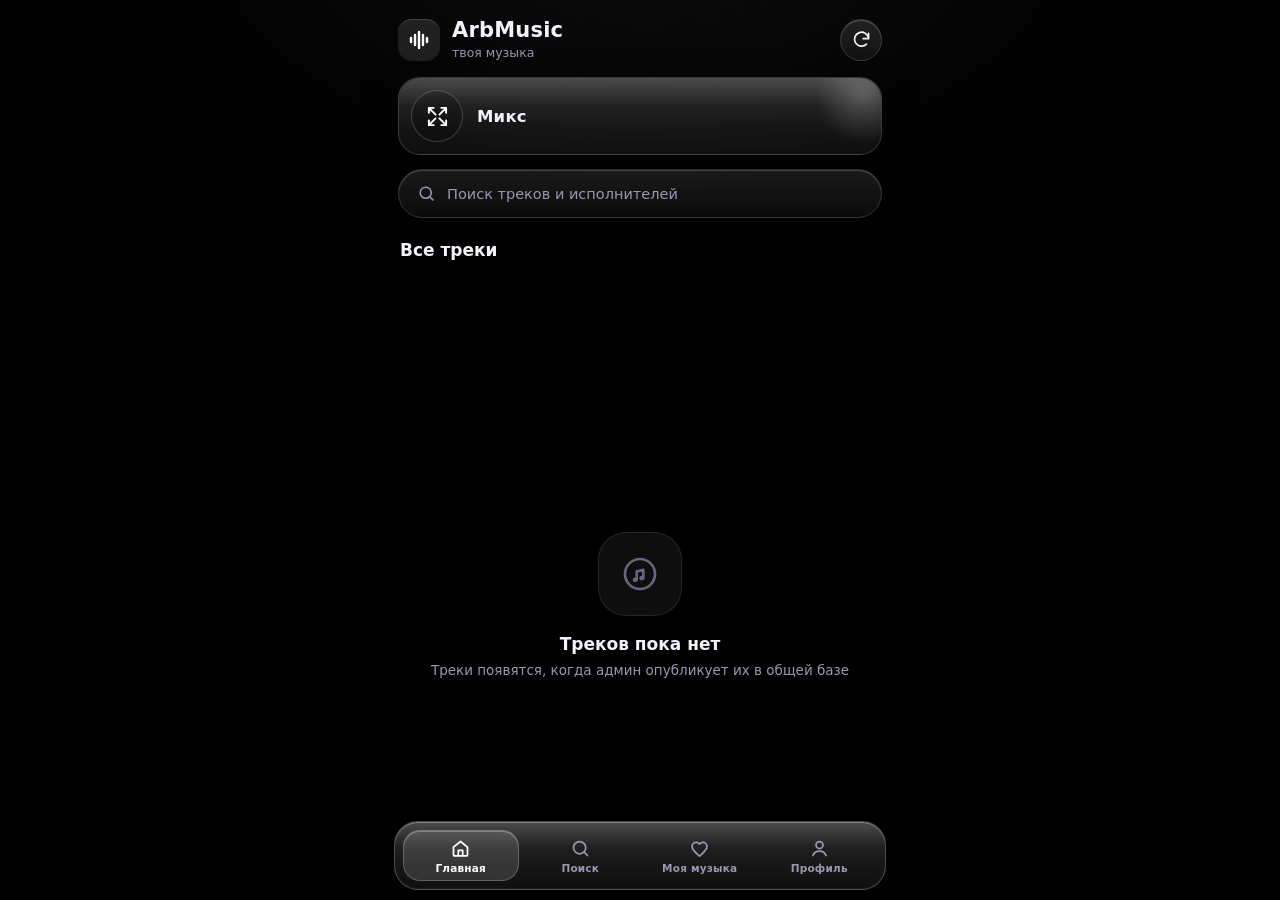
<file: index.html>
<!DOCTYPE html>
<html lang="ru">
<head>
  <meta charset="UTF-8">
  <meta name="viewport" content="width=device-width, initial-scale=1.0, maximum-scale=1.0, user-scalable=no, viewport-fit=cover">
  <meta name="theme-color" content="#07070c">
  <meta name="apple-mobile-web-app-capable" content="yes">
  <meta name="mobile-web-app-capable" content="yes">
  <meta name="apple-mobile-web-app-status-bar-style" content="black-translucent">
  <meta name="apple-mobile-web-app-title" content="ArbMusic">
  <meta name="lava-verify" content="9a1186eb2d054c0d" />
  <title>ArbMusic</title>
  <link rel="manifest" href="manifest.webmanifest">
  <link rel="icon" type="image/png" href="icon-192.png">
  <link rel="apple-touch-icon" href="icon-192.png">
  <link rel="stylesheet" href="css/style.css?v=19">
</head>
<body>
  <div class="bgfx"></div>
  <div class="noise"></div>

  <!-- ============ HOME ============ -->
  <section class="view active" id="view-home">
    <header class="topbar">
      <div class="brand">
        <div class="logo">
          <svg viewBox="0 0 24 24" fill="none"><path d="M4 14v-4M8 17V7M12 20V4M16 17V7M20 14v-4" stroke="#fff" stroke-width="2.4" stroke-linecap="round"/></svg>
        </div>
        <div class="brand-txt">
          <h1>ArbMusic</h1>
          <span id="home-sub">твоя музыка</span>
        </div>
      </div>
      <button class="iconbtn" id="btn-rescan" aria-label="Обновить">
        <svg viewBox="0 0 24 24" fill="none"><path d="M20 11a8 8 0 1 0-2.3 6.3M20 5v6h-6" stroke="currentColor" stroke-width="2" stroke-linecap="round" stroke-linejoin="round"/></svg>
      </button>
    </header>

    <button class="card card-mix" id="card-mix">
      <div class="card-ico">
        <svg viewBox="0 0 24 24" fill="none"><path d="M16 3h5v5M21 3l-7 7M8 21H3v-5M3 21l7-7M16 21h5v-5M21 21l-7-7M8 3H3v5M3 3l7 7" stroke="#fff" stroke-width="2" stroke-linecap="round" stroke-linejoin="round"/></svg>
      </div>
      <div class="card-txt">
        <span class="card-title">Микс</span>
      </div>
      <span class="card-glow"></span>
    </button>

    <button class="search-pill" id="btn-search">
      <svg viewBox="0 0 24 24" fill="none"><circle cx="11" cy="11" r="7" stroke="currentColor" stroke-width="2"/><path d="M20 20l-3.5-3.5" stroke="currentColor" stroke-width="2" stroke-linecap="round"/></svg>
      <span>Поиск треков и исполнителей</span>
    </button>

    <div class="section-head">
      <h2>Все треки</h2>
      <span class="count" id="all-count"></span>
    </div>
    <div class="tracks" id="tracklist"></div>

    <div class="empty" id="empty-home">
      <div class="empty-art">
        <svg viewBox="0 0 24 24" fill="none"><circle cx="12" cy="12" r="9" stroke="currentColor" stroke-width="1.6"/><path d="M10 15.5v-5l4-1v5" stroke="currentColor" stroke-width="1.6" stroke-linecap="round" stroke-linejoin="round"/><circle cx="9" cy="15.5" r="1.4" fill="currentColor"/><circle cx="13" cy="14.5" r="1.4" fill="currentColor"/></svg>
      </div>
      <h3>Треков пока нет</h3>
      <p id="empty-home-text">Треки появятся, когда админ опубликует их в общей базе</p>
    </div>
  </section>

  <!-- ============ LIST (микс / моя музыка) ============ -->
  <section class="view" id="view-list">
    <header class="topbar">
      <button class="iconbtn back" data-back aria-label="Назад">
        <svg viewBox="0 0 24 24" fill="none"><path d="M15 5l-7 7 7 7" stroke="currentColor" stroke-width="2.2" stroke-linecap="round" stroke-linejoin="round"/></svg>
      </button>
      <h2 id="list-title">Список</h2>
      <button class="iconbtn" id="btn-list-shuffle" aria-label="Перемешать">
        <svg viewBox="0 0 24 24" fill="none"><path d="M16 3h5v5M21 3l-7 7M8 21H3v-5M3 21l7-7M16 21h5v-5M21 21l-7-7M8 3H3v5M3 3l7 7" stroke="currentColor" stroke-width="2" stroke-linecap="round" stroke-linejoin="round"/></svg>
      </button>
    </header>
    <div class="tracks" id="list-tracks"></div>
    <div class="empty" id="empty-list">
      <div class="empty-art">
        <svg viewBox="0 0 24 24" fill="none"><path d="M12 20.7C7 16.5 3.5 13.3 3.5 9.7 3.5 7 5.6 5 8.2 5c1.5 0 3 .7 3.8 2 .8-1.3 2.3-2 3.8-2 2.6 0 4.7 2 4.7 4.7 0 3.6-3.5 6.8-8.5 11z" stroke="currentColor" stroke-width="1.6" stroke-linejoin="round"/></svg>
      </div>
      <h3>Здесь пока пусто</h3>
      <p>Сохрани треки — жми сердечко у трека или в плеере</p>
    </div>
  </section>

  <!-- ============ SEARCH ============ -->
  <section class="view" id="view-search">
    <header class="topbar">
      <button class="iconbtn back" data-back aria-label="Назад">
        <svg viewBox="0 0 24 24" fill="none"><path d="M15 5l-7 7 7 7" stroke="currentColor" stroke-width="2.2" stroke-linecap="round" stroke-linejoin="round"/></svg>
      </button>
      <div class="search-box">
        <svg viewBox="0 0 24 24" fill="none"><circle cx="11" cy="11" r="7" stroke="currentColor" stroke-width="2"/><path d="M20 20l-3.5-3.5" stroke="currentColor" stroke-width="2" stroke-linecap="round"/></svg>
        <input id="search-input" type="search" placeholder="Название или исполнитель…" autocomplete="off">
      </div>
    </header>
    <div class="tracks" id="search-results"></div>
    <div class="empty" id="empty-search">
      <div class="empty-art">
        <svg viewBox="0 0 24 24" fill="none"><circle cx="11" cy="11" r="7" stroke="currentColor" stroke-width="1.6"/><path d="M20 20l-3.5-3.5" stroke="currentColor" stroke-width="1.6" stroke-linecap="round"/><path d="M8.5 11h5M8.5 8.5h5" stroke="currentColor" stroke-width="1.6" stroke-linecap="round" opacity=".5"/></svg>
      </div>
      <h3>Ничего не найдено</h3>
      <p>Попробуй другое название или исполнителя</p>
    </div>
  </section>

  <!-- ============ PROFILE ============ -->
  <section class="view" id="view-profile">
    <header class="topbar">
      <h2>Профиль</h2>
    </header>

    <div id="profile-out" class="profile-box glass">
      <div class="profile-avatar big">?</div>
      <h3>Войди в аккаунт</h3>
      <p>Загружай свои треки в общую базу и сохраняй избранное</p>
      <button class="btn-grad" id="btn-open-auth">Войти или создать аккаунт</button>
    </div>

    <div id="profile-in" class="hidden">
      <div class="profile-card glass">
        <div class="profile-avatar" id="profile-avatar">A</div>
        <div class="profile-meta">
          <h3 id="profile-name">—</h3>
          <span class="badge admin hidden" id="profile-admin-badge">Админ</span>
          <span class="badge premium hidden" id="profile-premium-badge">Премиум</span>
        </div>
      </div>

      <button class="profile-action premium" id="btn-buy-premium">
        <svg viewBox="0 0 24 24" fill="none"><path d="M3 9h18M3 9l2.4-4.2A1.5 1.5 0 0 1 6.7 4h10.6a1.5 1.5 0 0 1 1.3.8L21 9M3 9v9a2 2 0 0 0 2 2h14a2 2 0 0 0 2-2V9M9 14a3 3 0 0 0 6 0" stroke="currentColor" stroke-width="2" stroke-linecap="round" stroke-linejoin="round"/></svg>
        Премиум — 80 ₽/мес
      </button>
      <button class="profile-action studio" id="btn-studio">
        <svg viewBox="0 0 24 24" fill="none"><path d="M12 3l9 5-9 5-9-5 9-5z" stroke="currentColor" stroke-width="2" stroke-linejoin="round"/><path d="M5 10.5v5.5c0 1.5 3 3 7 3s7-1.5 7-3v-5.5" stroke="currentColor" stroke-width="2" stroke-linecap="round"/></svg>
        ArbStudio
      </button>
      <button class="profile-action admin hidden" id="btn-admin">
        <svg viewBox="0 0 24 24" fill="none"><path d="M12 3l8 4v5c0 5-3.4 8-8 9-4.6-1-8-4-8-9V7l8-4z" stroke="currentColor" stroke-width="2" stroke-linejoin="round"/><path d="M9 12l2 2 4-4" stroke="currentColor" stroke-width="2" stroke-linecap="round" stroke-linejoin="round"/></svg>
        Админ-панель
      </button>
      <div class="profile-action ver-static hidden" id="ver-static">Версия: <b id="ver-num">—</b></div>
      <button class="profile-action" id="btn-version">
        <svg viewBox="0 0 24 24" fill="none"><path d="M12 8v4l3 3" stroke="currentColor" stroke-width="2" stroke-linecap="round"/><circle cx="12" cy="12" r="9" stroke="currentColor" stroke-width="2"/></svg>
        Версия и обновления
      </button>
      <button class="profile-action danger" id="btn-logout">
        <svg viewBox="0 0 24 24" fill="none"><path d="M15 4h3a2 2 0 0 1 2 2v12a2 2 0 0 1-2 2h-3M10 17l-5-5 5-5M5 12h11" stroke="currentColor" stroke-width="2" stroke-linecap="round" stroke-linejoin="round"/></svg>
        Выйти
      </button>
    </div>
  </section>

  <!-- ============ ARBSTUDIO ============ -->
  <section class="view" id="view-studio">
    <header class="topbar">
      <h2>ArbStudio</h2>
      <button class="iconbtn" id="studio-refresh" aria-label="Обновить">
        <svg viewBox="0 0 24 24" fill="none"><path d="M20 11a8 8 0 1 0-2.3 6.3M20 5v6h-6" stroke="currentColor" stroke-width="2" stroke-linecap="round" stroke-linejoin="round"/></svg>
      </button>
    </header>

    <div class="studio-stats">
      <div class="stat-card plays"><b id="st-plays">0</b><span>прослушиваний</span></div>
      <div class="stat-card"><b id="st-pub">0</b><span>опубликовано</span></div>
      <div class="stat-card"><b id="st-pend">0</b><span>на модерации</span></div>
    </div>

    <button class="profile-action premium" id="btn-studio-upload">
      <svg viewBox="0 0 24 24" fill="none"><path d="M12 16V4m0 0l-4 4m4-4l4 4" stroke="currentColor" stroke-width="2" stroke-linecap="round" stroke-linejoin="round"/><path d="M4 16v2a2 2 0 0 0 2 2h12a2 2 0 0 0 2-2v-2" stroke="currentColor" stroke-width="2" stroke-linecap="round"/></svg>
      Загрузить новый трек
    </button>

    <div class="section-head"><h2>Мои треки</h2></div>
    <div id="studio-tracks" class="tracks"></div>
    <div class="empty hidden" id="empty-studio">
      <div class="empty-art">
        <svg viewBox="0 0 24 24" fill="none"><path d="M12 3l9 5-9 5-9-5 9-5z" stroke="currentColor" stroke-width="1.6" stroke-linejoin="round"/></svg>
      </div>
      <h3>Пока пусто</h3>
      <p>Загрузи свой первый трек — после модерации он появится в общей базе</p>
      <button class="btn-grad" id="btn-studio-upload2">Загрузить трек</button>
    </div>
  </section>


  <!-- ============ HOTBAR ============ -->
  <nav id="hotbar">
    <span id="hb-pill"></span>
    <button class="hb-btn active" data-nav="home">
      <svg viewBox="0 0 24 24" fill="none"><path d="M4 10.5L12 4l8 6.5V19a1.5 1.5 0 0 1-1.5 1.5h-13A1.5 1.5 0 0 1 4 19v-8.5z" stroke="currentColor" stroke-width="2" stroke-linejoin="round"/><path d="M9.5 20v-6h5v6" stroke="currentColor" stroke-width="2" stroke-linejoin="round"/></svg>
      <span>Главная</span>
    </button>
    <button class="hb-btn" data-nav="search">
      <svg viewBox="0 0 24 24" fill="none"><circle cx="11" cy="11" r="7" stroke="currentColor" stroke-width="2"/><path d="M20 20l-3.5-3.5" stroke="currentColor" stroke-width="2" stroke-linecap="round"/></svg>
      <span>Поиск</span>
    </button>
    <button class="hb-btn" data-nav="favs">
      <svg viewBox="0 0 24 24" fill="none"><path d="M12 20.7C7 16.5 3.5 13.3 3.5 9.7 3.5 7 5.6 5 8.2 5c1.5 0 3 .7 3.8 2 .8-1.3 2.3-2 3.8-2 2.6 0 4.7 2 4.7 4.7 0 3.6-3.5 6.8-8.5 11z" stroke="currentColor" stroke-width="2" stroke-linejoin="round"/></svg>
      <span>Моя музыка</span>
    </button>
    <button class="hb-btn" data-nav="profile">
      <svg viewBox="0 0 24 24" fill="none"><circle cx="12" cy="8" r="4" stroke="currentColor" stroke-width="2"/><path d="M4.5 20c1.2-3.2 4-5 7.5-5s6.3 1.8 7.5 5" stroke="currentColor" stroke-width="2" stroke-linecap="round"/></svg>
      <span>Профиль</span>
    </button>
  </nav>

  <!-- ============ MINI PLAYER ============ -->
  <div id="mini" class="hidden">
    <div class="mini-prog"><i id="mini-fill"></i></div>
    <div class="thumb mini-art" id="mini-art"></div>
    <div class="mini-meta">
      <div class="mini-title" id="mini-title">—</div>
      <div class="mini-artist" id="mini-artist"></div>
    </div>
    <button class="rdel" id="mini-del" hidden aria-label="Удалить из базы">
      <svg viewBox="0 0 24 24" fill="none"><path d="M4 7h16M9 7V5a1.5 1.5 0 0 1 1.5-1.5h3A1.5 1.5 0 0 1 15 5v2M6.5 7l1 12.2A1.5 1.5 0 0 0 9 20.6h6a1.5 1.5 0 0 0 1.5-1.4l1-12.2" stroke="currentColor" stroke-width="1.9" stroke-linecap="round" stroke-linejoin="round"/></svg>
    </button>
    <button class="mini-x" id="mini-close" title="Скрыть панель" aria-label="Скрыть панель">
      <svg viewBox="0 0 24 24" fill="none"><path d="M6 6l12 12M18 6L6 18" stroke="currentColor" stroke-width="2" stroke-linecap="round"/></svg>
    </button>
    <button class="iconbtn" id="mini-play" aria-label="Play"></button>
    <button class="iconbtn" id="mini-next" aria-label="Next">
      <svg viewBox="0 0 24 24" fill="currentColor"><path d="M6 5.5v13c0 .8.9 1.3 1.6.9l9-6.1a1 1 0 0 0 0-1.7l-9-6A1 1 0 0 0 6 5.5z"/><rect x="17" y="5" width="2.4" height="14" rx="1.2"/></svg>
    </button>
  </div>

  <!-- ============ FULL PLAYER ============ -->
  <div id="player" class="sheet">
    <div class="player-inner">
      <header class="p-top">
        <button class="iconbtn" id="btn-collapse" aria-label="Свернуть">
          <svg viewBox="0 0 24 24" fill="none"><path d="M6 9l6 6 6-6" stroke="currentColor" stroke-width="2.2" stroke-linecap="round" stroke-linejoin="round"/></svg>
        </button>
        <span class="p-label">Сейчас играет</span>
        <span class="p-spacer"></span>
      </header>

      <div class="p-stage">
        <div class="p-art-wrap" id="p-art-wrap">
          <div class="p-art-glow" id="p-art-glow"></div>
          <div class="thumb p-art" id="p-art"></div>
        </div>
        <div class="p-lyrics hidden" id="p-lyrics">
          <div class="lyrics-scroll" id="lyrics-scroll"></div>
        </div>
      </div>

      <div class="p-meta">
        <div class="p-meta-txt">
          <h2 id="p-title">—</h2>
          <h3 id="p-artist"></h3>
        </div>
        <button class="rdel" id="p-del" hidden aria-label="Удалить из базы">
          <svg viewBox="0 0 24 24" fill="none"><path d="M4 7h16M9 7V5a1.5 1.5 0 0 1 1.5-1.5h3A1.5 1.5 0 0 1 15 5v2M6.5 7l1 12.2A1.5 1.5 0 0 0 9 20.6h6a1.5 1.5 0 0 0 1.5-1.4l1-12.2" stroke="currentColor" stroke-width="1.9" stroke-linecap="round" stroke-linejoin="round"/></svg>
        </button>
        <button class="iconbtn" id="btn-fav" aria-label="В избранное">
          <svg viewBox="0 0 24 24" fill="none"><path d="M12 20.7C7 16.5 3.5 13.3 3.5 9.7 3.5 7 5.6 5 8.2 5c1.5 0 3 .7 3.8 2 .8-1.3 2.3-2 3.8-2 2.6 0 4.7 2 4.7 4.7 0 3.6-3.5 6.8-8.5 11z" stroke="currentColor" stroke-width="2" stroke-linejoin="round"/></svg>
        </button>
      </div>

      <div class="p-seek">
        <div class="seekbar" id="seekbar">
          <div class="seek-track"><i class="seek-fill" id="seek-fill"></i></div>
          <div class="seek-thumb" id="seek-thumb"></div>
        </div>
        <div class="p-times"><span id="t-cur">0:00</span><span id="t-dur">0:00</span></div>
      </div>

      <div class="p-controls">
        <button class="iconbtn ghost" id="btn-shuffle" aria-label="Перемешать">
          <svg viewBox="0 0 24 24" fill="none"><path d="M16 3h5v5M21 3l-7 7M8 21H3v-5M3 21l7-7M16 21h5v-5M21 21l-7-7M8 3H3v5M3 3l7 7" stroke="currentColor" stroke-width="2" stroke-linecap="round" stroke-linejoin="round"/></svg>
        </button>
        <button class="iconbtn big" id="btn-prev" aria-label="Назад">
          <svg viewBox="0 0 24 24" fill="currentColor"><path d="M18 5.5v13c0 .8-.9 1.3-1.6.9l-9-6.1a1 1 0 0 1 0-1.7l9-6A1 1 0 0 1 18 5.5z"/><rect x="4.6" y="5" width="2.4" height="14" rx="1.2"/></svg>
        </button>
        <button class="play-btn" id="btn-play" aria-label="Play"></button>
        <button class="iconbtn big" id="btn-next" aria-label="Вперёд">
          <svg viewBox="0 0 24 24" fill="currentColor"><path d="M6 5.5v13c0 .8.9 1.3 1.6.9l9-6.1a1 1 0 0 0 0-1.7l-9-6A1 1 0 0 0 6 5.5z"/><rect x="17" y="5" width="2.4" height="14" rx="1.2"/></svg>
        </button>
        <button class="iconbtn ghost" id="btn-repeat" aria-label="Повтор">
          <svg viewBox="0 0 24 24" fill="none"><path d="M17 2l4 4-4 4" stroke="currentColor" stroke-width="2" stroke-linecap="round" stroke-linejoin="round"/><path d="M3 11v-1a4 4 0 0 1 4-4h14" stroke="currentColor" stroke-width="2" stroke-linecap="round"/><path d="M7 22l-4-4 4-4" stroke="currentColor" stroke-width="2" stroke-linecap="round" stroke-linejoin="round"/><path d="M21 13v1a4 4 0 0 1-4 4H3" stroke="currentColor" stroke-width="2" stroke-linecap="round"/></svg>
          <b class="rep-one hidden">1</b>
        </button>
      </div>

      <div class="p-extra">
        <button class="chipbtn" id="btn-eq">
          <svg viewBox="0 0 24 24" fill="none"><path d="M6 4v16M12 4v16M18 4v16" stroke="currentColor" stroke-width="2" stroke-linecap="round"/><circle cx="6" cy="9" r="2.4" fill="#07070c" stroke="none"/><circle cx="12" cy="15" r="2.4" fill="#07070c" stroke="none"/><circle cx="18" cy="8" r="2.4" fill="#07070c" stroke="none"/></svg>
          Эквалайзер
        </button>
        <button class="chipbtn active" id="btn-lyrics">
          <svg viewBox="0 0 24 24" fill="none"><path d="M4 6h16M4 10h16M4 14h10" stroke="currentColor" stroke-width="2" stroke-linecap="round"/><path d="M4 18h6" stroke="currentColor" stroke-width="2" stroke-linecap="round" opacity=".5"/></svg>
          Текст песни
        </button>
      </div>
    </div>
  </div>

  <div id="toast" class="toast hidden"></div>

  <!-- ============ AUTH MODAL ============ -->
  <div id="modal-auth" class="modal">
    <div class="modal-card">
      <button class="modal-x" data-close="modal-auth" aria-label="Закрыть">
        <svg viewBox="0 0 24 24" fill="none"><path d="M6 6l12 12M18 6L6 18" stroke="currentColor" stroke-width="2" stroke-linecap="round"/></svg>
      </button>
      <div class="tabs">
        <button class="tab active" data-tab="login">Вход</button>
        <button class="tab" data-tab="reg">Регистрация</button>
      </div>
      <input id="auth-name" class="field" placeholder="Имя пользователя" maxlength="20" autocomplete="username">
      <input id="auth-pass" class="field" type="password" placeholder="Пароль" autocomplete="current-password">
      <div class="form-err hidden" id="auth-err"></div>
      <button class="btn-grad wide" id="auth-submit">Войти</button>
    </div>
  </div>

  <!-- ============ UPLOAD MODAL ============ -->
  <div id="modal-upload" class="modal">
    <div class="modal-card">
      <button class="modal-x" data-close="modal-upload" aria-label="Закрыть">
        <svg viewBox="0 0 24 24" fill="none"><path d="M6 6l12 12M18 6L6 18" stroke="currentColor" stroke-width="2" stroke-linecap="round"/></svg>
      </button>
      <h3>Загрузка трека</h3>
      <p class="modal-sub">Трек появится в общей базе после проверки админом</p>
      <button class="file-pick" id="upload-audio-btn">
        <svg viewBox="0 0 24 24" fill="none"><path d="M9 18.5V6.8l9-2.3v11" stroke="currentColor" stroke-width="1.7" stroke-linecap="round" stroke-linejoin="round"/><circle cx="6.6" cy="18.5" r="2.4" fill="currentColor"/><circle cx="15.6" cy="15.5" r="2.4" fill="currentColor"/></svg>
        <span id="upload-audio-name">Выбрать аудиофайл</span>
      </button>
      <button class="file-pick" id="upload-lrc-btn">
        <svg viewBox="0 0 24 24" fill="none"><path d="M4 6h16M4 10h16M4 14h10" stroke="currentColor" stroke-width="2" stroke-linecap="round"/></svg>
        <span id="upload-lrc-name">Текст песни .lrc (необязательно)</span>
      </button>
      <button class="file-pick" id="upload-cover-btn">
        <span class="cover-preview" id="upload-cover-preview">
          <svg viewBox="0 0 24 24" fill="none"><rect x="3.5" y="3.5" width="17" height="17" rx="4" stroke="currentColor" stroke-width="1.7"/><circle cx="9" cy="9" r="1.6" fill="currentColor"/><path d="M4.5 17l4.5-4.5 3 3 3.5-3.5 4 4" stroke="currentColor" stroke-width="1.7" stroke-linecap="round" stroke-linejoin="round"/></svg>
        </span>
        <span id="upload-cover-name">Обложка трека (необязательно)</span>
      </button>
      <input id="upload-title" class="field" placeholder="Название трека" maxlength="60">
      <input id="upload-artist" class="field" placeholder="Исполнитель" maxlength="40">
      <div class="form-err hidden" id="upload-err"></div>
      <button class="btn-grad wide" id="upload-submit">Отправить на модерацию</button>
      <input type="file" id="upload-audio" accept=".mp3,.m4a,.aac,.wav,.flac,.ogg,.opus,.wma,audio/*" hidden>
      <input type="file" id="upload-lrc" accept=".lrc,.txt" hidden>
      <input type="file" id="upload-cover" accept=".jpg,.jpeg,.png,.webp,image/*" hidden>
    </div>
  </div>

  <!-- ============ ADMIN MODAL ============ -->
  <div id="modal-admin" class="modal">
    <div class="modal-card wide-modal">
      <button class="modal-x" data-close="modal-admin" aria-label="Закрыть">
        <svg viewBox="0 0 24 24" fill="none"><path d="M6 6l12 12M18 6L6 18" stroke="currentColor" stroke-width="2" stroke-linecap="round"/></svg>
      </button>
      <h3>Админ-панель</h3>

      <div id="admin-panel-box">
        <div class="admin-head">
          <span>Очередь модерации</span>
          <button class="iconbtn small" id="admin-refresh" aria-label="Обновить">
            <svg viewBox="0 0 24 24" fill="none"><path d="M20 11a8 8 0 1 0-2.3 6.3M20 5v6h-6" stroke="currentColor" stroke-width="2" stroke-linecap="round" stroke-linejoin="round"/></svg>
          </button>
        </div>
        <div id="admin-queue" class="admin-queue"></div>
        <div class="admin-empty hidden" id="admin-empty">Очередь пуста — все треки обработаны 👌</div>

        <div class="admin-head" style="margin-top: 20px;"><span>Пользователи · Премиум 80 ₽/мес</span></div>
        <div id="admin-users" class="admin-queue"></div>
      </div>

      <!-- премиум-таб для будущих расширений -->
    </div>
  </div>

  <!-- ============ PREMIUM MODAL ============ -->
  <div id="modal-premium" class="modal">
    <div class="modal-card">
      <button class="modal-x" data-close="modal-premium" aria-label="Закрыть">
        <svg viewBox="0 0 24 24" fill="none"><path d="M6 6l12 12M18 6L6 18" stroke="currentColor" stroke-width="2" stroke-linecap="round"/></svg>
      </button>
      <div class="prem-head">
        <div class="prem-crown">
          <svg viewBox="0 0 24 24" fill="none"><path d="M3 17l2-9 5 5 2-7 2 7 5-5 2 9H3z" stroke="currentColor" stroke-width="2" stroke-linejoin="round"/><path d="M5 20h14" stroke="currentColor" stroke-width="2" stroke-linecap="round"/></svg>
        </div>
        <h3>ArbMusic Премиум</h3>
        <div class="prem-price">80 ₽ <span>/ месяц</span></div>
        <div class="prem-account">Аккаунт: <b id="prem-myname">—</b></div>
      </div>
      <ul class="prem-list">
        <li><svg viewBox="0 0 24 24" fill="none"><path d="M5 12.5l4.5 4.5L19 7.5" stroke="currentColor" stroke-width="2.4" stroke-linecap="round" stroke-linejoin="round"/></svg> Фоновое воспроизведение — музыка играет, даже когда приложение свернуто или экран выключен</li>
        <li><svg viewBox="0 0 24 24" fill="none"><path d="M5 12.5l4.5 4.5L19 7.5" stroke="currentColor" stroke-width="2.4" stroke-linecap="round" stroke-linejoin="round"/></svg> Поддержка развития плеера</li>
      </ul>
      <input id="prem-email" class="field" type="email" placeholder="Email для чека (необязательно)">
      <button class="btn-grad wide" id="prem-pay">Оплатить 80 ₽</button>
      <div class="form-err hidden" id="prem-err"></div>
      <button class="btn-ghost" id="prem-ok">Я оплатил — обновить статус</button>
    </div>
  </div>


  <!-- ============ VERSION MODAL ============ -->
  <div id="modal-version" class="modal">
    <div class="modal-card">
      <button class="modal-x" data-close="modal-version" aria-label="Закрыть">
        <svg viewBox="0 0 24 24" fill="none"><path d="M6 6l12 12M18 6L6 18" stroke="currentColor" stroke-width="2" stroke-linecap="round"/></svg>
      </button>
      <h3>Версия и обновления</h3>
      <div class="ver-info" id="ver-info">Загрузка…</div>
      <button class="btn-grad wide" id="ver-check">Проверить обновления</button>
      <div class="form-err hidden" id="ver-result"></div>
      <div class="ver-progress hidden" id="ver-progress"><i id="ver-progress-fill"></i></div>
      <button class="btn-grad wide hidden" id="ver-download">Скачать обновление приложения</button>
      <button class="btn-grad wide hidden" id="ver-install">Перезапустить и установить обновление</button>
      <button class="btn-ghost" id="ver-refresh">Обновить интерфейс (кэш)</button>
    </div>
  </div>

  <!-- ============ ЭКВАЛАЙЗЕР ============ -->
  <div id="modal-eq" class="modal">
    <div class="modal-card">
      <button class="modal-x" data-close="modal-eq" aria-label="Закрыть">
        <svg viewBox="0 0 24 24" fill="none"><path d="M6 6l12 12M18 6L6 18" stroke="currentColor" stroke-width="2" stroke-linecap="round"/></svg>
      </button>
      <h3>Эквалайзер</h3>
      <div class="eq-chips">
        <button class="eq-chip" data-eq="normal">Обычная</button>
        <button class="eq-chip" data-eq="bass">Бас</button>
        <button class="eq-chip" data-eq="custom">Свое</button>
      </div>
      <div id="eq-bands">
        <div class="eq-band"><span class="eq-label">Бас · 60 Гц</span><input type="range" min="-12" max="12" step="1" data-band="0"><span class="eq-val">0 дБ</span></div>
        <div class="eq-band"><span class="eq-label">Низкие · 230 Гц</span><input type="range" min="-12" max="12" step="1" data-band="1"><span class="eq-val">0 дБ</span></div>
        <div class="eq-band"><span class="eq-label">Средние · 910 Гц</span><input type="range" min="-12" max="12" step="1" data-band="2"><span class="eq-val">0 дБ</span></div>
        <div class="eq-band"><span class="eq-label">Высокие · 3.6 кГц</span><input type="range" min="-12" max="12" step="1" data-band="3"><span class="eq-val">0 дБ</span></div>
        <div class="eq-band"><span class="eq-label">Верхние · 14 кГц</span><input type="range" min="-12" max="12" step="1" data-band="4"><span class="eq-val">0 дБ</span></div>
      </div>
      <button class="btn-ghost" id="eq-reset">Сбросить</button>
    </div>
  </div>

  <script src="js/app.js?v=19"></script>
</body>
</html>
</file>
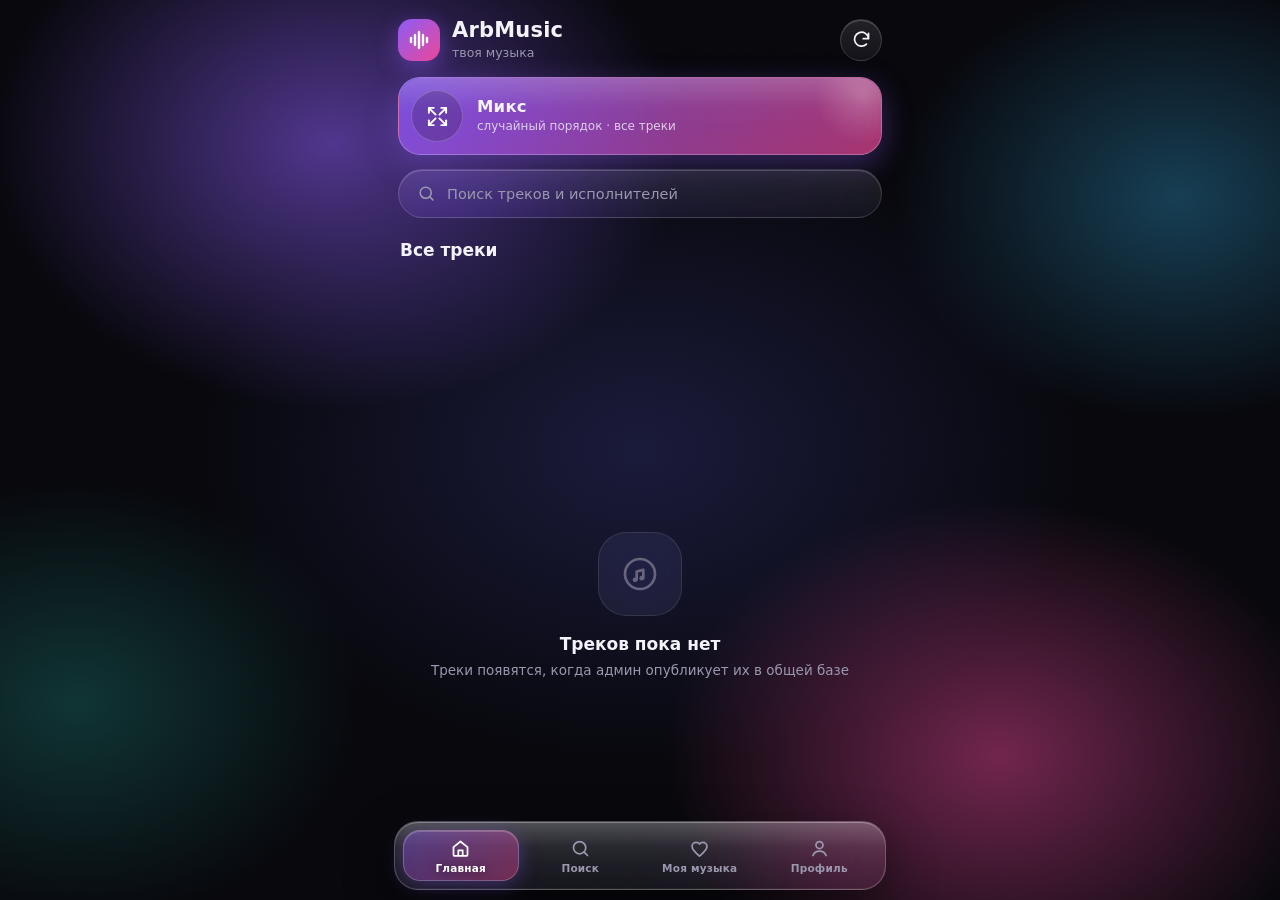
<file: www/index.html>
<!DOCTYPE html>
<html lang="ru">
<head>
  <meta charset="UTF-8">
  <meta name="viewport" content="width=device-width, initial-scale=1.0, maximum-scale=1.0, user-scalable=no, viewport-fit=cover">
  <meta name="theme-color" content="#07070c">
  <meta name="apple-mobile-web-app-capable" content="yes">
  <meta name="mobile-web-app-capable" content="yes">
  <meta name="apple-mobile-web-app-status-bar-style" content="black-translucent">
  <meta name="apple-mobile-web-app-title" content="ArbMusic">
  <title>ArbMusic</title>
  <link rel="manifest" href="manifest.webmanifest">
  <link rel="icon" type="image/png" href="icon-192.png">
  <link rel="apple-touch-icon" href="icon-192.png">
  <link rel="stylesheet" href="css/style.css">
</head>
<body>
  <div class="bgfx"></div>
  <div class="noise"></div>

  <!-- ============ HOME ============ -->
  <section class="view active" id="view-home">
    <header class="topbar">
      <div class="brand">
        <div class="logo">
          <svg viewBox="0 0 24 24" fill="none"><path d="M4 14v-4M8 17V7M12 20V4M16 17V7M20 14v-4" stroke="#fff" stroke-width="2.4" stroke-linecap="round"/></svg>
        </div>
        <div class="brand-txt">
          <h1>ArbMusic</h1>
          <span id="home-sub">твоя музыка</span>
        </div>
      </div>
      <button class="iconbtn" id="btn-rescan" aria-label="Обновить">
        <svg viewBox="0 0 24 24" fill="none"><path d="M20 11a8 8 0 1 0-2.3 6.3M20 5v6h-6" stroke="currentColor" stroke-width="2" stroke-linecap="round" stroke-linejoin="round"/></svg>
      </button>
    </header>

    <button class="card card-mix" id="card-mix">
      <div class="card-ico">
        <svg viewBox="0 0 24 24" fill="none"><path d="M16 3h5v5M21 3l-7 7M8 21H3v-5M3 21l7-7M16 21h5v-5M21 21l-7-7M8 3H3v5M3 3l7 7" stroke="#fff" stroke-width="2" stroke-linecap="round" stroke-linejoin="round"/></svg>
      </div>
      <div class="card-txt">
        <span class="card-title">Микс</span>
        <span class="card-sub" id="mix-sub">случайный порядок · все треки</span>
      </div>
      <span class="card-glow"></span>
    </button>

    <button class="search-pill" id="btn-search">
      <svg viewBox="0 0 24 24" fill="none"><circle cx="11" cy="11" r="7" stroke="currentColor" stroke-width="2"/><path d="M20 20l-3.5-3.5" stroke="currentColor" stroke-width="2" stroke-linecap="round"/></svg>
      <span>Поиск треков и исполнителей</span>
    </button>

    <div class="section-head">
      <h2>Все треки</h2>
      <span class="count" id="all-count"></span>
    </div>
    <div class="tracks" id="tracklist"></div>

    <div class="empty" id="empty-home">
      <div class="empty-art">
        <svg viewBox="0 0 24 24" fill="none"><circle cx="12" cy="12" r="9" stroke="currentColor" stroke-width="1.6"/><path d="M10 15.5v-5l4-1v5" stroke="currentColor" stroke-width="1.6" stroke-linecap="round" stroke-linejoin="round"/><circle cx="9" cy="15.5" r="1.4" fill="currentColor"/><circle cx="13" cy="14.5" r="1.4" fill="currentColor"/></svg>
      </div>
      <h3>Треков пока нет</h3>
      <p id="empty-home-text">Треки появятся, когда админ опубликует их в общей базе</p>
    </div>
  </section>

  <!-- ============ LIST (микс / моя музыка) ============ -->
  <section class="view" id="view-list">
    <header class="topbar">
      <button class="iconbtn back" data-back aria-label="Назад">
        <svg viewBox="0 0 24 24" fill="none"><path d="M15 5l-7 7 7 7" stroke="currentColor" stroke-width="2.2" stroke-linecap="round" stroke-linejoin="round"/></svg>
      </button>
      <h2 id="list-title">Список</h2>
      <button class="iconbtn" id="btn-list-shuffle" aria-label="Перемешать">
        <svg viewBox="0 0 24 24" fill="none"><path d="M16 3h5v5M21 3l-7 7M8 21H3v-5M3 21l7-7M16 21h5v-5M21 21l-7-7M8 3H3v5M3 3l7 7" stroke="currentColor" stroke-width="2" stroke-linecap="round" stroke-linejoin="round"/></svg>
      </button>
    </header>
    <div class="tracks" id="list-tracks"></div>
    <div class="empty" id="empty-list">
      <div class="empty-art">
        <svg viewBox="0 0 24 24" fill="none"><path d="M12 20.7C7 16.5 3.5 13.3 3.5 9.7 3.5 7 5.6 5 8.2 5c1.5 0 3 .7 3.8 2 .8-1.3 2.3-2 3.8-2 2.6 0 4.7 2 4.7 4.7 0 3.6-3.5 6.8-8.5 11z" stroke="currentColor" stroke-width="1.6" stroke-linejoin="round"/></svg>
      </div>
      <h3>Здесь пока пусто</h3>
      <p>Сохрани треки — жми сердечко у трека или в плеере</p>
    </div>
  </section>

  <!-- ============ SEARCH ============ -->
  <section class="view" id="view-search">
    <header class="topbar">
      <button class="iconbtn back" data-back aria-label="Назад">
        <svg viewBox="0 0 24 24" fill="none"><path d="M15 5l-7 7 7 7" stroke="currentColor" stroke-width="2.2" stroke-linecap="round" stroke-linejoin="round"/></svg>
      </button>
      <div class="search-box">
        <svg viewBox="0 0 24 24" fill="none"><circle cx="11" cy="11" r="7" stroke="currentColor" stroke-width="2"/><path d="M20 20l-3.5-3.5" stroke="currentColor" stroke-width="2" stroke-linecap="round"/></svg>
        <input id="search-input" type="search" placeholder="Название или исполнитель…" autocomplete="off">
      </div>
    </header>
    <div class="tracks" id="search-results"></div>
    <div class="empty" id="empty-search">
      <div class="empty-art">
        <svg viewBox="0 0 24 24" fill="none"><circle cx="11" cy="11" r="7" stroke="currentColor" stroke-width="1.6"/><path d="M20 20l-3.5-3.5" stroke="currentColor" stroke-width="1.6" stroke-linecap="round"/><path d="M8.5 11h5M8.5 8.5h5" stroke="currentColor" stroke-width="1.6" stroke-linecap="round" opacity=".5"/></svg>
      </div>
      <h3>Ничего не найдено</h3>
      <p>Попробуй другое название или исполнителя</p>
    </div>
  </section>

  <!-- ============ PROFILE ============ -->
  <section class="view" id="view-profile">
    <header class="topbar">
      <h2>Профиль</h2>
    </header>

    <div id="profile-out" class="profile-box glass">
      <div class="profile-avatar big">?</div>
      <h3>Войди в аккаунт</h3>
      <p>Загружай свои треки в общую базу и сохраняй избранное</p>
      <button class="btn-grad" id="btn-open-auth">Войти или создать аккаунт</button>
    </div>

    <div id="profile-in" class="hidden">
      <div class="profile-card glass">
        <div class="profile-avatar" id="profile-avatar">A</div>
        <div class="profile-meta">
          <h3 id="profile-name">—</h3>
          <span class="badge admin hidden" id="profile-admin-badge">Админ</span>
          <span class="badge premium hidden" id="profile-premium-badge">Премиум</span>
        </div>
      </div>

      <button class="profile-action premium" id="btn-buy-premium">
        <svg viewBox="0 0 24 24" fill="none"><path d="M3 9h18M3 9l2.4-4.2A1.5 1.5 0 0 1 6.7 4h10.6a1.5 1.5 0 0 1 1.3.8L21 9M3 9v9a2 2 0 0 0 2 2h14a2 2 0 0 0 2-2V9M9 14a3 3 0 0 0 6 0" stroke="currentColor" stroke-width="2" stroke-linecap="round" stroke-linejoin="round"/></svg>
        Премиум — 80 ₽/мес
      </button>
      <button class="profile-action" id="btn-upload-track">
        <svg viewBox="0 0 24 24" fill="none"><path d="M12 16V4m0 0l-4 4m4-4l4 4" stroke="currentColor" stroke-width="2" stroke-linecap="round" stroke-linejoin="round"/><path d="M4 16v2a2 2 0 0 0 2 2h12a2 2 0 0 0 2-2v-2" stroke="currentColor" stroke-width="2" stroke-linecap="round"/></svg>
        Загрузить трек на модерацию
      </button>
      <button class="profile-action admin hidden" id="btn-admin">
        <svg viewBox="0 0 24 24" fill="none"><path d="M12 3l8 4v5c0 5-3.4 8-8 9-4.6-1-8-4-8-9V7l8-4z" stroke="currentColor" stroke-width="2" stroke-linejoin="round"/><path d="M9 12l2 2 4-4" stroke="currentColor" stroke-width="2" stroke-linecap="round" stroke-linejoin="round"/></svg>
        Админ-панель
      </button>
      <button class="profile-action danger" id="btn-logout">
        <svg viewBox="0 0 24 24" fill="none"><path d="M15 4h3a2 2 0 0 1 2 2v12a2 2 0 0 1-2 2h-3M10 17l-5-5 5-5M5 12h11" stroke="currentColor" stroke-width="2" stroke-linecap="round" stroke-linejoin="round"/></svg>
        Выйти
      </button>
    </div>
  </section>


  <!-- ============ HOTBAR ============ -->
  <nav id="hotbar">
    <span id="hb-pill"></span>
    <button class="hb-btn active" data-nav="home">
      <svg viewBox="0 0 24 24" fill="none"><path d="M4 10.5L12 4l8 6.5V19a1.5 1.5 0 0 1-1.5 1.5h-13A1.5 1.5 0 0 1 4 19v-8.5z" stroke="currentColor" stroke-width="2" stroke-linejoin="round"/><path d="M9.5 20v-6h5v6" stroke="currentColor" stroke-width="2" stroke-linejoin="round"/></svg>
      <span>Главная</span>
    </button>
    <button class="hb-btn" data-nav="search">
      <svg viewBox="0 0 24 24" fill="none"><circle cx="11" cy="11" r="7" stroke="currentColor" stroke-width="2"/><path d="M20 20l-3.5-3.5" stroke="currentColor" stroke-width="2" stroke-linecap="round"/></svg>
      <span>Поиск</span>
    </button>
    <button class="hb-btn" data-nav="favs">
      <svg viewBox="0 0 24 24" fill="none"><path d="M12 20.7C7 16.5 3.5 13.3 3.5 9.7 3.5 7 5.6 5 8.2 5c1.5 0 3 .7 3.8 2 .8-1.3 2.3-2 3.8-2 2.6 0 4.7 2 4.7 4.7 0 3.6-3.5 6.8-8.5 11z" stroke="currentColor" stroke-width="2" stroke-linejoin="round"/></svg>
      <span>Моя музыка</span>
    </button>
    <button class="hb-btn" data-nav="profile">
      <svg viewBox="0 0 24 24" fill="none"><circle cx="12" cy="8" r="4" stroke="currentColor" stroke-width="2"/><path d="M4.5 20c1.2-3.2 4-5 7.5-5s6.3 1.8 7.5 5" stroke="currentColor" stroke-width="2" stroke-linecap="round"/></svg>
      <span>Профиль</span>
    </button>
  </nav>

  <!-- ============ MINI PLAYER ============ -->
  <div id="mini" class="hidden">
    <div class="mini-prog"><i id="mini-fill"></i></div>
    <div class="thumb mini-art" id="mini-art"></div>
    <div class="mini-meta">
      <div class="mini-title" id="mini-title">—</div>
      <div class="mini-artist" id="mini-artist"></div>
    </div>
    <button class="rdel" id="mini-del" hidden aria-label="Удалить из базы">
      <svg viewBox="0 0 24 24" fill="none"><path d="M4 7h16M9 7V5a1.5 1.5 0 0 1 1.5-1.5h3A1.5 1.5 0 0 1 15 5v2M6.5 7l1 12.2A1.5 1.5 0 0 0 9 20.6h6a1.5 1.5 0 0 0 1.5-1.4l1-12.2" stroke="currentColor" stroke-width="1.9" stroke-linecap="round" stroke-linejoin="round"/></svg>
    </button>
    <button class="iconbtn" id="mini-play" aria-label="Play"></button>
    <button class="iconbtn" id="mini-next" aria-label="Next">
      <svg viewBox="0 0 24 24" fill="currentColor"><path d="M6 5.5v13c0 .8.9 1.3 1.6.9l9-6.1a1 1 0 0 0 0-1.7l-9-6A1 1 0 0 0 6 5.5z"/><rect x="17" y="5" width="2.4" height="14" rx="1.2"/></svg>
    </button>
  </div>

  <!-- ============ FULL PLAYER ============ -->
  <div id="player" class="sheet">
    <div class="player-inner">
      <header class="p-top">
        <button class="iconbtn" id="btn-collapse" aria-label="Свернуть">
          <svg viewBox="0 0 24 24" fill="none"><path d="M6 9l6 6 6-6" stroke="currentColor" stroke-width="2.2" stroke-linecap="round" stroke-linejoin="round"/></svg>
        </button>
        <span class="p-label">Сейчас играет</span>
        <span class="p-spacer"></span>
      </header>

      <div class="p-stage">
        <div class="p-art-wrap" id="p-art-wrap">
          <div class="p-art-glow" id="p-art-glow"></div>
          <div class="thumb p-art" id="p-art"></div>
        </div>
        <div class="p-lyrics hidden" id="p-lyrics">
          <div class="lyrics-scroll" id="lyrics-scroll"></div>
        </div>
      </div>

      <div class="p-meta">
        <div class="p-meta-txt">
          <h2 id="p-title">—</h2>
          <h3 id="p-artist"></h3>
        </div>
        <button class="rdel" id="p-del" hidden aria-label="Удалить из базы">
          <svg viewBox="0 0 24 24" fill="none"><path d="M4 7h16M9 7V5a1.5 1.5 0 0 1 1.5-1.5h3A1.5 1.5 0 0 1 15 5v2M6.5 7l1 12.2A1.5 1.5 0 0 0 9 20.6h6a1.5 1.5 0 0 0 1.5-1.4l1-12.2" stroke="currentColor" stroke-width="1.9" stroke-linecap="round" stroke-linejoin="round"/></svg>
        </button>
        <button class="iconbtn" id="btn-fav" aria-label="В избранное">
          <svg viewBox="0 0 24 24" fill="none"><path d="M12 20.7C7 16.5 3.5 13.3 3.5 9.7 3.5 7 5.6 5 8.2 5c1.5 0 3 .7 3.8 2 .8-1.3 2.3-2 3.8-2 2.6 0 4.7 2 4.7 4.7 0 3.6-3.5 6.8-8.5 11z" stroke="currentColor" stroke-width="2" stroke-linejoin="round"/></svg>
        </button>
      </div>

      <div class="p-seek">
        <div class="seekbar" id="seekbar">
          <div class="seek-track"><i class="seek-fill" id="seek-fill"></i></div>
          <div class="seek-thumb" id="seek-thumb"></div>
        </div>
        <div class="p-times"><span id="t-cur">0:00</span><span id="t-dur">0:00</span></div>
      </div>

      <div class="p-controls">
        <button class="iconbtn ghost" id="btn-shuffle" aria-label="Перемешать">
          <svg viewBox="0 0 24 24" fill="none"><path d="M16 3h5v5M21 3l-7 7M8 21H3v-5M3 21l7-7M16 21h5v-5M21 21l-7-7M8 3H3v5M3 3l7 7" stroke="currentColor" stroke-width="2" stroke-linecap="round" stroke-linejoin="round"/></svg>
        </button>
        <button class="iconbtn big" id="btn-prev" aria-label="Назад">
          <svg viewBox="0 0 24 24" fill="currentColor"><path d="M18 5.5v13c0 .8-.9 1.3-1.6.9l-9-6.1a1 1 0 0 1 0-1.7l9-6A1 1 0 0 1 18 5.5z"/><rect x="4.6" y="5" width="2.4" height="14" rx="1.2"/></svg>
        </button>
        <button class="play-btn" id="btn-play" aria-label="Play"></button>
        <button class="iconbtn big" id="btn-next" aria-label="Вперёд">
          <svg viewBox="0 0 24 24" fill="currentColor"><path d="M6 5.5v13c0 .8.9 1.3 1.6.9l9-6.1a1 1 0 0 0 0-1.7l-9-6A1 1 0 0 0 6 5.5z"/><rect x="17" y="5" width="2.4" height="14" rx="1.2"/></svg>
        </button>
        <button class="iconbtn ghost" id="btn-repeat" aria-label="Повтор">
          <svg viewBox="0 0 24 24" fill="none"><path d="M17 2l4 4-4 4" stroke="currentColor" stroke-width="2" stroke-linecap="round" stroke-linejoin="round"/><path d="M3 11v-1a4 4 0 0 1 4-4h14" stroke="currentColor" stroke-width="2" stroke-linecap="round"/><path d="M7 22l-4-4 4-4" stroke="currentColor" stroke-width="2" stroke-linecap="round" stroke-linejoin="round"/><path d="M21 13v1a4 4 0 0 1-4 4H3" stroke="currentColor" stroke-width="2" stroke-linecap="round"/></svg>
          <b class="rep-one hidden">1</b>
        </button>
      </div>

      <div class="p-extra">
        <button class="chipbtn active" id="btn-lyrics">
          <svg viewBox="0 0 24 24" fill="none"><path d="M4 6h16M4 10h16M4 14h10" stroke="currentColor" stroke-width="2" stroke-linecap="round"/><path d="M4 18h6" stroke="currentColor" stroke-width="2" stroke-linecap="round" opacity=".5"/></svg>
          Текст песни
        </button>
      </div>
    </div>
  </div>

  <div id="toast" class="toast hidden"></div>

  <!-- ============ AUTH MODAL ============ -->
  <div id="modal-auth" class="modal">
    <div class="modal-card">
      <button class="modal-x" data-close="modal-auth" aria-label="Закрыть">
        <svg viewBox="0 0 24 24" fill="none"><path d="M6 6l12 12M18 6L6 18" stroke="currentColor" stroke-width="2" stroke-linecap="round"/></svg>
      </button>
      <div class="tabs">
        <button class="tab active" data-tab="login">Вход</button>
        <button class="tab" data-tab="reg">Регистрация</button>
      </div>
      <input id="auth-name" class="field" placeholder="Имя пользователя" maxlength="20" autocomplete="username">
      <input id="auth-pass" class="field" type="password" placeholder="Пароль" autocomplete="current-password">
      <div class="form-err hidden" id="auth-err"></div>
      <button class="btn-grad wide" id="auth-submit">Войти</button>
    </div>
  </div>

  <!-- ============ UPLOAD MODAL ============ -->
  <div id="modal-upload" class="modal">
    <div class="modal-card">
      <button class="modal-x" data-close="modal-upload" aria-label="Закрыть">
        <svg viewBox="0 0 24 24" fill="none"><path d="M6 6l12 12M18 6L6 18" stroke="currentColor" stroke-width="2" stroke-linecap="round"/></svg>
      </button>
      <h3>Загрузка трека</h3>
      <p class="modal-sub">Трек появится в общей базе после проверки админом</p>
      <button class="file-pick" id="upload-audio-btn">
        <svg viewBox="0 0 24 24" fill="none"><path d="M9 18.5V6.8l9-2.3v11" stroke="currentColor" stroke-width="1.7" stroke-linecap="round" stroke-linejoin="round"/><circle cx="6.6" cy="18.5" r="2.4" fill="currentColor"/><circle cx="15.6" cy="15.5" r="2.4" fill="currentColor"/></svg>
        <span id="upload-audio-name">Выбрать аудиофайл</span>
      </button>
      <button class="file-pick" id="upload-lrc-btn">
        <svg viewBox="0 0 24 24" fill="none"><path d="M4 6h16M4 10h16M4 14h10" stroke="currentColor" stroke-width="2" stroke-linecap="round"/></svg>
        <span id="upload-lrc-name">Текст песни .lrc (необязательно)</span>
      </button>
      <button class="file-pick" id="upload-cover-btn">
        <span class="cover-preview" id="upload-cover-preview">
          <svg viewBox="0 0 24 24" fill="none"><rect x="3.5" y="3.5" width="17" height="17" rx="4" stroke="currentColor" stroke-width="1.7"/><circle cx="9" cy="9" r="1.6" fill="currentColor"/><path d="M4.5 17l4.5-4.5 3 3 3.5-3.5 4 4" stroke="currentColor" stroke-width="1.7" stroke-linecap="round" stroke-linejoin="round"/></svg>
        </span>
        <span id="upload-cover-name">Обложка трека (необязательно)</span>
      </button>
      <input id="upload-title" class="field" placeholder="Название трека" maxlength="60">
      <input id="upload-artist" class="field" placeholder="Исполнитель" maxlength="40">
      <div class="form-err hidden" id="upload-err"></div>
      <button class="btn-grad wide" id="upload-submit">Отправить на модерацию</button>
      <input type="file" id="upload-audio" accept=".mp3,.m4a,.aac,.wav,.flac,.ogg,.opus,.wma,audio/*" hidden>
      <input type="file" id="upload-lrc" accept=".lrc,.txt" hidden>
      <input type="file" id="upload-cover" accept=".jpg,.jpeg,.png,.webp,image/*" hidden>
    </div>
  </div>

  <!-- ============ ADMIN MODAL ============ -->
  <div id="modal-admin" class="modal">
    <div class="modal-card wide-modal">
      <button class="modal-x" data-close="modal-admin" aria-label="Закрыть">
        <svg viewBox="0 0 24 24" fill="none"><path d="M6 6l12 12M18 6L6 18" stroke="currentColor" stroke-width="2" stroke-linecap="round"/></svg>
      </button>
      <h3>Админ-панель</h3>

      <div id="admin-panel-box">
        <div class="admin-head">
          <span>Очередь модерации</span>
          <button class="iconbtn small" id="admin-refresh" aria-label="Обновить">
            <svg viewBox="0 0 24 24" fill="none"><path d="M20 11a8 8 0 1 0-2.3 6.3M20 5v6h-6" stroke="currentColor" stroke-width="2" stroke-linecap="round" stroke-linejoin="round"/></svg>
          </button>
        </div>
        <div id="admin-queue" class="admin-queue"></div>
        <div class="admin-empty hidden" id="admin-empty">Очередь пуста — все треки обработаны 👌</div>

        <div class="admin-head" style="margin-top: 20px;"><span>Пользователи · Премиум 80 ₽/мес</span></div>
        <div id="admin-users" class="admin-queue"></div>
      </div>

      <!-- премиум-таб для будущих расширений -->
    </div>
  </div>

  <!-- ============ PREMIUM MODAL ============ -->
  <div id="modal-premium" class="modal">
    <div class="modal-card">
      <button class="modal-x" data-close="modal-premium" aria-label="Закрыть">
        <svg viewBox="0 0 24 24" fill="none"><path d="M6 6l12 12M18 6L6 18" stroke="currentColor" stroke-width="2" stroke-linecap="round"/></svg>
      </button>
      <div class="prem-head">
        <div class="prem-crown">
          <svg viewBox="0 0 24 24" fill="none"><path d="M3 17l2-9 5 5 2-7 2 7 5-5 2 9H3z" stroke="currentColor" stroke-width="2" stroke-linejoin="round"/><path d="M5 20h14" stroke="currentColor" stroke-width="2" stroke-linecap="round"/></svg>
        </div>
        <h3>ArbMusic Премиум</h3>
        <div class="prem-price">80 ₽ <span>/ месяц</span></div>
      </div>
      <ul class="prem-list">
        <li><svg viewBox="0 0 24 24" fill="none"><path d="M5 12.5l4.5 4.5L19 7.5" stroke="currentColor" stroke-width="2.4" stroke-linecap="round" stroke-linejoin="round"/></svg> Фоновое воспроизведение — музыка играет, даже когда приложение свернуто или экран выключен</li>
        <li><svg viewBox="0 0 24 24" fill="none"><path d="M5 12.5l4.5 4.5L19 7.5" stroke="currentColor" stroke-width="2.4" stroke-linecap="round" stroke-linejoin="round"/></svg> Поддержка развития плеера</li>
      </ul>
      <div class="prem-how">
        <b>Как купить:</b>
        <ol>
          <li>Переведи <b>80 ₽</b> админу переводом (СБП) — <b>arbuzikyt99</b></li>
          <li>В сообщении укажи свой ник: <b id="prem-myname">—</b></li>
          <li>Админ включит Премиум удалённо за пару минут</li>
        </ol>
      </div>
      <button class="btn-grad wide" id="prem-ok">Понятно</button>
    </div>
  </div>


  <script src="js/app.js"></script>
</body>
</html>
</file>
<file: css/style.css>
/* ============ ArbMusic — dark theme ============ */
:root {
  --bg: #07070c;
  --bg-2: #0d0d16;
  --glass: rgba(255, 255, 255, 0.055);
  --glass-2: rgba(255, 255, 255, 0.09);
  --stroke: rgba(255, 255, 255, 0.1);
  --txt: #f4f2fa;
  --sub: #9b97ae;
  --dim: #67647c;
  --a1: #8b5cf6;
  --a2: #ec4899;
  --grad: linear-gradient(135deg, #8b5cf6, #ec4899);
  --r-lg: 24px;
  --r-md: 16px;
  --safe-b: env(safe-area-inset-bottom, 0px);
  --mini-h: 68px;
}

* { margin: 0; padding: 0; box-sizing: border-box; -webkit-tap-highlight-color: transparent; }

html, body { height: 100%; }

body {
  background: var(--bg);
  color: var(--txt);
  font-family: -apple-system, "SF Pro Display", "Segoe UI", Roboto, Inter, system-ui, sans-serif;
  overflow: hidden;
  user-select: none;
  -webkit-user-select: none;
  overscroll-behavior: none;
}

button { font-family: inherit; color: inherit; background: none; border: none; cursor: pointer; }
button:active { opacity: .85; }

/* ---------- background fx ---------- */
.bgfx {
  position: fixed; inset: 0; z-index: 0; pointer-events: none;
  background:
    radial-gradient(60% 42% at 12% -4%, rgba(139, 92, 246, .22), transparent 62%),
    radial-gradient(55% 40% at 96% 108%, rgba(236, 72, 153, .16), transparent 60%),
    radial-gradient(40% 30% at 88% 6%, rgba(139, 92, 246, .08), transparent 65%),
    var(--bg);
}
.noise {
  position: fixed; inset: 0; z-index: 0; pointer-events: none; opacity: .05; mix-blend-mode: overlay;
  background-image: url("data:image/svg+xml,%3Csvg xmlns='http://www.w3.org/2000/svg' width='140' height='140'%3E%3Cfilter id='n'%3E%3CfeTurbulence type='fractalNoise' baseFrequency='.9' numOctaves='2'/%3E%3C/filter%3E%3Crect width='140' height='140' filter='url(%23n)'/%3E%3C/svg%3E");
}

/* ---------- layout ---------- */
main, section.view {
  position: fixed; inset: 0;
  display: flex; flex-direction: column;
  padding: calc(env(safe-area-inset-top, 0px) + 14px) 18px 0;
  max-width: 520px; margin: 0 auto; width: 100%;
}
section.view {
  z-index: 1; opacity: 0; pointer-events: none; transform: translateX(24px);
  transition: opacity .28s ease, transform .28s cubic-bezier(.32,.72,0,1);
  padding-bottom: calc(var(--safe-b) + 158px);
}
section.view.active { opacity: 1; pointer-events: auto; transform: none; z-index: 2; }

.scroll { overflow-y: auto; -webkit-overflow-scrolling: touch; scrollbar-width: none; }
.scroll::-webkit-scrollbar { display: none; }

/* ---------- topbar ---------- */
.topbar { display: flex; align-items: center; gap: 12px; padding: 4px 0 16px; flex-shrink: 0; }
.brand { display: flex; align-items: center; gap: 12px; flex: 1; min-width: 0; }
.logo {
  width: 42px; height: 42px; border-radius: 14px; background: var(--grad);
  display: grid; place-items: center; flex-shrink: 0;
  box-shadow: 0 6px 22px rgba(139, 92, 246, .45);
}
.logo svg { width: 24px; height: 24px; }
.brand-txt h1 { font-size: 21px; font-weight: 800; letter-spacing: .2px; }
.brand-txt .sub, .brand-txt span { font-size: 12.5px; color: var(--sub); }
.topbar h2 { font-size: 19px; font-weight: 750; flex: 1; min-width: 0; white-space: nowrap; overflow: hidden; text-overflow: ellipsis; }

.iconbtn {
  width: 42px; height: 42px; border-radius: 50%; flex-shrink: 0;
  background: var(--glass); border: 1px solid var(--stroke);
  display: grid; place-items: center; color: var(--txt);
  transition: transform .15s ease, background .2s ease;
}
.iconbtn svg { width: 21px; height: 21px; }
.iconbtn:active { transform: scale(.9); }
.iconbtn.ghost { background: transparent; border-color: transparent; color: var(--sub); }
.iconbtn.ghost.on { color: var(--a1); filter: drop-shadow(0 0 8px rgba(139,92,246,.6)); }
.iconbtn.big { width: 52px; height: 52px; }
.iconbtn.big svg { width: 26px; height: 26px; }
.iconbtn.spin svg { animation: spin 1s linear infinite; }
@keyframes spin { to { transform: rotate(360deg); } }

/* ---------- mix button (круглая, компактная) ---------- */
.card-mix {
  display: flex; align-items: center; gap: 14px;
  position: relative; overflow: hidden; text-align: left;
  border-radius: 22px; padding: 12px 18px 12px 12px; width: 100%;
  background: var(--grad);
  box-shadow: 0 10px 30px rgba(139, 92, 246, .35);
  transition: transform .18s cubic-bezier(.34,1.56,.64,1);
}
.card-mix:active { transform: scale(.97); }
.card-mix .card-ico {
  width: 52px; height: 52px; border-radius: 50%; flex-shrink: 0;
  background: rgba(0, 0, 0, .18); border: 1px solid rgba(255, 255, 255, .2);
  display: grid; place-items: center;
}
.card-mix .card-ico svg { width: 23px; height: 23px; }
.card-txt { display: flex; flex-direction: column; gap: 2px; min-width: 0; }
.card-title { font-size: 16.5px; font-weight: 800; letter-spacing: .2px; }
.card-sub { font-size: 12px; opacity: .8; line-height: 1.35; white-space: nowrap; overflow: hidden; text-overflow: ellipsis; }
.card-glow {
  position: absolute; right: -30px; top: -30px; width: 96px; height: 96px; border-radius: 50%;
  background: radial-gradient(circle, rgba(255, 255, 255, .22), transparent 70%);
}

/* ---------- search pill ---------- */
.search-pill {
  display: flex; align-items: center; gap: 11px; margin-top: 14px; flex-shrink: 0;
  background: var(--glass); border: 1px solid var(--stroke); border-radius: 999px;
  padding: 14px 18px; color: var(--dim); font-size: 14.5px; width: 100%;
  transition: transform .18s ease;
}
.search-pill:active { transform: scale(.98); }
.search-pill svg { width: 19px; height: 19px; color: var(--sub); }
.search-pill span { color: var(--sub); }

/* ---------- section head ---------- */
.section-head { display: flex; align-items: baseline; gap: 8px; padding: 22px 2px 10px; flex-shrink: 0; }
.section-head h2 { font-size: 17px; font-weight: 750; }
.count { font-size: 12.5px; color: var(--dim); }

/* ---------- track rows ---------- */
.tracks { flex: 1; overflow-y: auto; -webkit-overflow-scrolling: touch; scrollbar-width: none; padding-bottom: 8px; }
.tracks::-webkit-scrollbar { display: none; }
#tracklist, #list-tracks, #search-results { flex: 1; overflow-y: auto; -webkit-overflow-scrolling: touch; scrollbar-width: none; }
#tracklist::-webkit-scrollbar, #list-tracks::-webkit-scrollbar, #search-results::-webkit-scrollbar { display: none; }

.row {
  display: flex; align-items: center; gap: 12px; padding: 8px;
  border-radius: var(--r-md); cursor: pointer;
  background: rgba(255, 255, 255, .03);
  border: 1px solid rgba(255, 255, 255, .05);
  margin-bottom: 5px;
  transition: background .2s ease, border-color .2s ease, transform .12s ease;
}
.row:hover { background: rgba(255, 255, 255, .055); border-color: rgba(255, 255, 255, .09); }
.row:active { background: var(--glass); transform: scale(.985); }
.row.playing .rtitle { color: transparent; background: var(--grad); -webkit-background-clip: text; background-clip: text; }

.thumb {
  border-radius: 12px; flex-shrink: 0; position: relative; overflow: hidden;
  display: grid; place-items: center; color: rgba(255, 255, 255, .5);
}
.thumb img { position: absolute; inset: 0; width: 100%; height: 100%; object-fit: cover; }
.thumb svg { width: 38%; height: 38%; opacity: .8; }
.row .thumb { width: 48px; height: 48px; }

.rmeta { flex: 1; min-width: 0; display: flex; flex-direction: column; gap: 2px; }
.rtitle { font-size: 15px; font-weight: 640; white-space: nowrap; overflow: hidden; text-overflow: ellipsis; }
.rartist { font-size: 12.5px; color: var(--sub); white-space: nowrap; overflow: hidden; text-overflow: ellipsis; }
.rdur { font-size: 12px; color: var(--dim); font-variant-numeric: tabular-nums; flex-shrink: 0; }
.rheart { width: 34px; height: 34px; display: grid; place-items: center; color: var(--dim); flex-shrink: 0; border-radius: 50%; }
.rheart svg { width: 18px; height: 18px; }
.rheart.fav { color: var(--a2); }
.rheart.fav svg path { fill: currentColor; }

/* delete track button — только для админа */
.rdel { width: 30px; height: 34px; display: none; place-items: center; color: var(--dim); flex-shrink: 0; border-radius: 50%; }
.rdel svg { width: 16px; height: 16px; }
.rdel:hover { color: #f87171; }
.rdel:not([hidden]) { display: grid; }
#mini-del { width: 34px; height: 34px; }
#p-del { width: 42px; height: 42px; }

/* equalizer on playing row */
.eq { position: absolute; inset: 0; display: none; align-items: flex-end; justify-content: center; gap: 3px; padding-bottom: 30%; background: rgba(7, 7, 12, .45); }
.row.playing .eq, .mini.playing .eq { display: flex; }
.eq i { width: 4px; border-radius: 3px; background: var(--grad); animation: eq 0.9s ease-in-out infinite; }
.eq i:nth-child(1) { height: 35%; animation-delay: 0s; }
.eq i:nth-child(2) { height: 70%; animation-delay: .25s; }
.eq i:nth-child(3) { height: 45%; animation-delay: .5s; }
.eq i:nth-child(4) { height: 60%; animation-delay: .12s; }
@keyframes eq { 0%, 100% { transform: scaleY(.4); } 50% { transform: scaleY(1); } }

/* ---------- empty states ---------- */
.empty { text-align: center; padding: 44px 30px; display: none; }
.empty.show { display: block; }
.empty-art {
  width: 84px; height: 84px; margin: 0 auto 18px; border-radius: 28px;
  background: var(--glass); border: 1px solid var(--stroke);
  display: grid; place-items: center; color: var(--dim);
}
.empty-art svg { width: 40px; height: 40px; }
.empty-art.big { width: 96px; height: 96px; }
.empty h3 { font-size: 17px; font-weight: 750; margin-bottom: 6px; }
.empty p { font-size: 13.5px; color: var(--sub); line-height: 1.5; margin-bottom: 18px; }

.btn-grad {
  background: var(--grad); color: #fff; font-weight: 700; font-size: 14.5px;
  padding: 13px 26px; border-radius: 999px; box-shadow: 0 8px 26px rgba(139, 92, 246, .4);
  transition: transform .15s ease;
}
.btn-grad:active { transform: scale(.95); }
.btn-ghost { display: block; margin: 10px auto 0; color: var(--dim); font-size: 13.5px; padding: 8px; }

/* ---------- search ---------- */
.search-box {
  flex: 1; display: flex; align-items: center; gap: 10px;
  background: var(--glass); border: 1px solid var(--stroke); border-radius: 999px;
  padding: 11px 16px;
}
.search-box svg { width: 18px; height: 18px; color: var(--sub); flex-shrink: 0; }
.search-box input {
  flex: 1; background: none; border: none; outline: none; color: var(--txt);
  font-size: 15px; font-family: inherit; min-width: 0;
}
.search-box input::placeholder { color: var(--dim); }

/* ---------- mini player ---------- */
#mini {
  position: fixed; left: 14px; right: 14px; bottom: calc(var(--safe-b) + 86px);
  z-index: 44; max-width: 492px; margin: 0 auto;
  background: rgba(18, 18, 28, .82); border: 1px solid var(--stroke); border-radius: 18px;
  backdrop-filter: blur(24px); -webkit-backdrop-filter: blur(24px);
  display: flex; align-items: center; gap: 11px; padding: 9px 10px;
  box-shadow: 0 14px 44px rgba(0, 0, 0, .55);
  transform: translateY(130%); transition: transform .38s cubic-bezier(.32,.72,0,1);
  cursor: pointer;
}
#mini.up { transform: none; }
#mini.hidden { display: flex; }
.mini-prog { position: absolute; top: -1px; left: 14px; right: 14px; height: 3px; border-radius: 3px; overflow: hidden; background: rgba(255,255,255,.08); }
.mini-prog i { display: block; height: 100%; width: 0%; background: var(--grad); border-radius: 3px; }
.mini-art { width: 46px; height: 46px; border-radius: 11px; }
.mini-meta { flex: 1; min-width: 0; display: flex; flex-direction: column; gap: 1px; }
.mini-title { font-size: 14px; font-weight: 650; white-space: nowrap; overflow: hidden; text-overflow: ellipsis; }
.mini-artist { font-size: 12px; color: var(--sub); white-space: nowrap; overflow: hidden; text-overflow: ellipsis; }
#mini .iconbtn { width: 38px; height: 38px; background: transparent; border: none; }
#mini .iconbtn svg { width: 20px; height: 20px; }

/* ---------- full player sheet ---------- */
#player {
  position: fixed; inset: 0; z-index: 60;
  background: rgba(9, 9, 15, .92);
  backdrop-filter: blur(30px); -webkit-backdrop-filter: blur(30px);
  transform: translateY(100%); transition: transform .42s cubic-bezier(.32,.72,0,1);
  display: flex; flex-direction: column;
}
#player.open { transform: none; }
.player-inner {
  width: 100%; max-width: 520px; margin: 0 auto; flex: 1;
  display: flex; flex-direction: column;
  padding: calc(env(safe-area-inset-top, 0px) + 10px) 22px calc(var(--safe-b) + 18px);
  min-height: 0;
}
.p-top { display: flex; align-items: center; justify-content: space-between; }
.p-label { font-size: 12px; letter-spacing: 2.4px; text-transform: uppercase; color: var(--sub); font-weight: 650; }
.p-spacer { width: 42px; }

.p-stage { flex: 1; min-height: 0; position: relative; display: flex; align-items: center; justify-content: center; padding: 18px 0; }
.p-art-wrap { position: relative; width: 100%; max-width: 380px; aspect-ratio: 1; }
.p-art-glow {
  position: absolute; inset: 8%; border-radius: 34px; filter: blur(46px); opacity: .55;
  background: var(--grad); transition: background .4s ease;
}
.p-art { position: relative; width: 100%; height: 100%; border-radius: 30px; border: 1px solid rgba(255,255,255,.1); box-shadow: 0 24px 70px rgba(0,0,0,.6); }
.p-art svg { width: 30%; height: 30%; opacity: .65; }

/* lyrics */
.p-lyrics { position: absolute; inset: 0; border-radius: 24px; overflow: hidden; }
.lyrics-scroll {
  height: 100%; overflow-y: auto; -webkit-overflow-scrolling: touch; scrollbar-width: none;
  padding: 12px 6px; display: flex; flex-direction: column; gap: 10px;
  mask-image: linear-gradient(transparent, #000 12%, #000 88%, transparent);
  -webkit-mask-image: linear-gradient(transparent, #000 12%, #000 88%, transparent);
}
.lyrics-scroll::-webkit-scrollbar { display: none; }
.lrc-line {
  font-size: 17px; line-height: 1.4; color: var(--dim); font-weight: 620;
  padding: 3px 10px; border-radius: 10px; cursor: pointer;
  transition: color .25s ease, transform .25s ease, background .25s ease;
  transform-origin: left center;
}
.lrc-line:hover { color: var(--sub); }
.lrc-line.active { color: #fff; transform: scale(1.05); background: rgba(139, 92, 246, .14); }
.lrc-empty { color: var(--dim); font-size: 14.5px; text-align: center; margin: auto; }

.p-meta { display: flex; align-items: center; gap: 14px; padding: 4px 0 6px; }
.p-meta-txt { flex: 1; min-width: 0; }
.p-meta h2 { font-size: 21px; font-weight: 800; white-space: nowrap; overflow: hidden; text-overflow: ellipsis; }
.p-meta h3 { font-size: 14.5px; color: var(--sub); font-weight: 500; margin-top: 3px; white-space: nowrap; overflow: hidden; text-overflow: ellipsis; }
#btn-fav.fav { color: var(--a2); }
#btn-fav.fav svg path { fill: currentColor; }

/* seekbar */
.p-seek { padding: 10px 0 4px; }
.seekbar { position: relative; height: 26px; display: flex; align-items: center; cursor: pointer; touch-action: none; }
.seek-track { width: 100%; height: 5px; border-radius: 5px; background: rgba(255, 255, 255, .1); overflow: visible; }
.seek-fill { display: block; height: 100%; width: 0%; background: var(--grad); border-radius: 5px; }
.seek-thumb {
  position: absolute; top: 50%; left: 0%; width: 15px; height: 15px; border-radius: 50%;
  background: #fff; transform: translate(-50%, -50%) scale(.6);
  box-shadow: 0 2px 10px rgba(0, 0, 0, .5); transition: transform .18s ease;
  pointer-events: none;
}
.seekbar.drag .seek-thumb, .seekbar:hover .seek-thumb { transform: translate(-50%, -50%) scale(1); }
.p-times { display: flex; justify-content: space-between; font-size: 12px; color: var(--sub); font-variant-numeric: tabular-nums; margin-top: 2px; }

/* controls */
.p-controls { display: flex; align-items: center; justify-content: space-between; padding: 14px 6px 0; }
.play-btn {
  width: 74px; height: 74px; border-radius: 50%; background: var(--grad);
  display: grid; place-items: center; color: #fff;
  box-shadow: 0 10px 34px rgba(139, 92, 246, .5);
  transition: transform .16s cubic-bezier(.34,1.56,.64,1);
}
.play-btn:active { transform: scale(.88); }
.play-btn svg { width: 32px; height: 32px; }
.play-btn .ic-pause { display: none; }
.play-btn.playing .ic-play { display: none; }
.play-btn.playing .ic-pause { display: block; }
.rep-one {
  position: absolute; margin-top: 22px; font-size: 9.5px; font-weight: 800; font-style: normal;
  width: 14px; height: 14px; border-radius: 50%; background: var(--a1); color: #fff;
  display: grid; place-items: center;
}
.rep-one.hidden { display: none; }

.p-extra { display: flex; justify-content: center; padding-top: 16px; }
.chipbtn {
  display: flex; align-items: center; gap: 8px;
  background: var(--glass); border: 1px solid var(--stroke); color: var(--sub);
  font-size: 13.5px; font-weight: 650; padding: 10px 18px; border-radius: 999px;
  transition: all .2s ease;
}
.chipbtn svg { width: 17px; height: 17px; }
.chipbtn.active { color: #fff; background: rgba(139, 92, 246, .18); border-color: rgba(139, 92, 246, .4); }

/* ---------- permission overlay ---------- */
.overlay {
  position: fixed; inset: 0; z-index: 80; background: rgba(5, 5, 10, .82);
  backdrop-filter: blur(10px); -webkit-backdrop-filter: blur(10px);
  display: flex; align-items: center; justify-content: center; padding: 30px;
  opacity: 0; pointer-events: none; transition: opacity .3s ease;
}
.overlay.show { opacity: 1; pointer-events: auto; }
.perm-card {
  background: var(--bg-2); border: 1px solid var(--stroke); border-radius: var(--r-lg);
  padding: 30px 24px; max-width: 360px; text-align: center;
}
.perm-card h3 { font-size: 18px; font-weight: 750; margin-bottom: 8px; }
.perm-card p { font-size: 13.5px; color: var(--sub); line-height: 1.55; margin-bottom: 20px; }
.perm-card .btn-grad { width: 100%; }

/* ---------- toast ---------- */
.toast {
  position: fixed; left: 50%; bottom: calc(var(--safe-b) + 160px); z-index: 90;
  transform: translateX(-50%) translateY(14px); opacity: 0;
  background: rgba(30, 30, 44, .95); border: 1px solid var(--stroke); color: var(--txt);
  font-size: 13.5px; font-weight: 600; padding: 11px 20px; border-radius: 999px;
  box-shadow: 0 10px 34px rgba(0, 0, 0, .5); pointer-events: none;
  transition: all .3s cubic-bezier(.32,.72,0,1); white-space: nowrap;
}
.toast.show { opacity: 1; transform: translateX(-50%); }

.hidden { display: none !important; }

@media (min-width: 521px) {
  body { display: flex; align-items: stretch; justify-content: center; }
}

/* десктоп: стеклянная панель-рамка вокруг приложения */
@media (min-width: 900px) {
  body::before {
    content: '';
    position: fixed; top: 14px; bottom: 14px; left: 50%; transform: translateX(-50%);
    width: 566px; z-index: 0;
    background: rgba(20, 20, 32, .55);
    border: 1px solid rgba(255, 255, 255, .09);
    border-radius: 34px;
    backdrop-filter: blur(20px) saturate(1.3); -webkit-backdrop-filter: blur(20px) saturate(1.3);
    box-shadow: 0 30px 90px rgba(0, 0, 0, .5), inset 0 1px 0 rgba(255, 255, 255, .06);
  }
  .bgfx {
    background:
      radial-gradient(45% 35% at 28% 12%, rgba(139, 92, 246, .28), transparent 62%),
      radial-gradient(45% 35% at 74% 88%, rgba(236, 72, 153, .22), transparent 60%),
      radial-gradient(35% 30% at 85% 20%, rgba(236, 72, 153, .14), transparent 65%),
      radial-gradient(35% 30% at 15% 80%, rgba(139, 92, 246, .14), transparent 65%),
      var(--bg);
  }
}

/* ============================================================
   HOTBAR — нижняя навигация (стекло) + скользящая таблетка
   ============================================================ */
#hotbar {
  position: fixed; left: 14px; right: 14px; bottom: calc(var(--safe-b) + 10px);
  z-index: 45; max-width: 492px; margin: 0 auto;
  display: flex; gap: 4px;
  background: rgba(16, 16, 26, .72);
  backdrop-filter: blur(30px) saturate(1.4); -webkit-backdrop-filter: blur(30px) saturate(1.4);
  border: 1px solid rgba(255, 255, 255, .12);
  box-shadow: 0 14px 44px rgba(0, 0, 0, .55), inset 0 1px 0 rgba(255, 255, 255, .08);
  border-radius: 24px; padding: 8px;
}
#hb-pill {
  position: absolute; top: 8px; height: calc(100% - 16px);
  left: 8px; width: calc(25% - 8px);
  border-radius: 17px;
  background: linear-gradient(135deg, rgba(139, 92, 246, .42), rgba(236, 72, 153, .42));
  border: 1px solid rgba(255, 255, 255, .22);
  box-shadow: 0 4px 20px rgba(139, 92, 246, .35), inset 0 1px 0 rgba(255, 255, 255, .2);
  transition: left .38s cubic-bezier(.34, 1.3, .42, 1), width .38s cubic-bezier(.34, 1.3, .42, 1);
  pointer-events: none;
}
.hb-btn {
  flex: 1; display: flex; flex-direction: column; align-items: center; gap: 3px;
  padding: 8px 0 7px; border-radius: 17px; color: var(--sub);
  font-size: 10.5px; font-weight: 700; letter-spacing: .2px;
  position: relative; z-index: 1;
  transition: color .25s ease, transform .15s ease;
}
.hb-btn svg { width: 21px; height: 21px; transition: transform .22s ease; }
.hb-btn:active svg { transform: scale(.88); }
.hb-btn.active {
  color: #fff;
  text-shadow: 0 1px 8px rgba(0, 0, 0, .35);
}


/* ============================================================
   PROFILE
   ============================================================ */
.glass {
  background: rgba(255, 255, 255, .05);
  border: 1px solid rgba(255, 255, 255, .1);
  backdrop-filter: blur(22px) saturate(1.3); -webkit-backdrop-filter: blur(22px) saturate(1.3);
  box-shadow: inset 0 1px 0 rgba(255, 255, 255, .07), 0 10px 34px rgba(0, 0, 0, .35);
  border-radius: var(--r-lg);
}
.profile-box { text-align: center; padding: 34px 26px; }
.profile-box h3 { font-size: 17px; font-weight: 750; margin-bottom: 6px; }
.profile-box p { font-size: 13.5px; color: var(--sub); line-height: 1.5; margin-bottom: 18px; }
.profile-avatar {
  width: 64px; height: 64px; border-radius: 50%; margin: 0 auto 14px;
  background: var(--grad); display: grid; place-items: center;
  font-size: 26px; font-weight: 800; color: #fff;
  box-shadow: 0 8px 26px rgba(139, 92, 246, .45);
}
.profile-avatar.big { width: 84px; height: 84px; font-size: 34px; }
.profile-card {
  display: flex; align-items: center; gap: 15px; padding: 18px;
  margin-bottom: 14px;
}
.profile-card .profile-avatar { margin: 0; width: 56px; height: 56px; font-size: 22px; }
.profile-meta h3 { font-size: 17px; font-weight: 750; }
.badge {
  display: inline-block; margin-top: 3px; font-size: 11px; font-weight: 700;
  padding: 3px 10px; border-radius: 999px;
  background: rgba(139, 92, 246, .2); color: #c4b5fd; border: 1px solid rgba(139, 92, 246, .35);
}
.profile-action {
  width: 100%; display: flex; align-items: center; gap: 12px;
  background: rgba(255, 255, 255, .05); border: 1px solid rgba(255, 255, 255, .09);
  backdrop-filter: blur(18px); -webkit-backdrop-filter: blur(18px);
  border-radius: 18px; padding: 15px 16px; margin-bottom: 10px;
  color: var(--txt); font-size: 14.5px; font-weight: 650;
  transition: transform .15s ease, background .2s ease;
}
.profile-action:active { transform: scale(.98); }
.profile-action svg { width: 20px; height: 20px; color: var(--a1); flex-shrink: 0; }
.profile-action.admin svg { color: #a78bfa; }
.profile-action.danger { color: #fca5a5; }
.profile-action.danger svg { color: #f87171; }

/* ============================================================
   MODALS (стекло)
   ============================================================ */
.modal {
  position: fixed; inset: 0; z-index: 70;
  background: rgba(5, 5, 10, .7);
  backdrop-filter: blur(8px); -webkit-backdrop-filter: blur(8px);
  display: none; align-items: flex-end; justify-content: center;
  padding: 0;
}
.modal.show { display: flex; }
.modal-card {
  position: relative; width: 100%; max-width: 520px; max-height: 88vh; overflow-y: auto;
  background: rgba(22, 22, 34, .88);
  backdrop-filter: blur(34px) saturate(1.4); -webkit-backdrop-filter: blur(34px) saturate(1.4);
  border: 1px solid rgba(255, 255, 255, .12);
  border-radius: 28px 28px 0 0;
  padding: 26px 22px calc(var(--safe-b) + 24px);
  box-shadow: 0 -20px 70px rgba(0, 0, 0, .6), inset 0 1px 0 rgba(255, 255, 255, .09);
  animation: sheetUp .32s cubic-bezier(.32,.72,0,1);
  scrollbar-width: none;
}
.modal-card::-webkit-scrollbar { display: none; }
.wide-modal { max-height: 84vh; }
@keyframes sheetUp { from { transform: translateY(60%); opacity: .4; } }
.modal-x {
  position: absolute; top: 16px; right: 16px; width: 34px; height: 34px;
  border-radius: 50%; display: grid; place-items: center;
  background: rgba(255, 255, 255, .07); color: var(--sub);
}
.modal-x svg { width: 16px; height: 16px; }
.modal-card h3 { font-size: 18px; font-weight: 800; margin-bottom: 14px; }
.modal-sub { font-size: 13px; color: var(--sub); line-height: 1.5; margin-bottom: 14px; }
.tabs {
  display: flex; gap: 4px; background: rgba(255, 255, 255, .05);
  border: 1px solid rgba(255, 255, 255, .08); border-radius: 14px; padding: 4px;
  margin-bottom: 16px;
}
.tab {
  flex: 1; padding: 9px 0; border-radius: 11px; font-size: 13.5px; font-weight: 700;
  color: var(--sub); transition: all .2s ease;
}
.tab.active { color: #fff; background: var(--grad); box-shadow: 0 4px 16px rgba(139, 92, 246, .35); }
.field {
  width: 100%; background: rgba(255, 255, 255, .06);
  border: 1px solid rgba(255, 255, 255, .1); border-radius: 15px;
  padding: 14px 16px; color: var(--txt); font-size: 15px; font-family: inherit;
  outline: none; margin-bottom: 11px; transition: border .2s ease;
}
.field:focus { border-color: rgba(139, 92, 246, .55); }
.field::placeholder { color: var(--dim); }
.btn-grad.wide { width: 100%; margin-top: 4px; }
.form-err {
  background: rgba(248, 113, 113, .12); border: 1px solid rgba(248, 113, 113, .3);
  color: #fca5a5; font-size: 13px; border-radius: 12px; padding: 10px 14px; margin-bottom: 11px;
}
.file-pick {
  width: 100%; display: flex; align-items: center; gap: 12px;
  background: rgba(255, 255, 255, .05); border: 1px dashed rgba(255, 255, 255, .18);
  border-radius: 15px; padding: 14px 16px; margin-bottom: 11px;
  color: var(--sub); font-size: 14px; text-align: left;
}
.file-pick svg { width: 20px; height: 20px; color: var(--a1); flex-shrink: 0; }
.file-pick.filled { border-style: solid; border-color: rgba(139, 92, 246, .5); color: var(--txt); }
.cover-preview {
  width: 40px; height: 40px; border-radius: 11px; flex-shrink: 0; overflow: hidden;
  background: rgba(139, 92, 246, .15); display: grid; place-items: center;
}
.cover-preview svg { width: 19px; height: 19px; color: var(--a1); }
.cover-preview img { width: 100%; height: 100%; object-fit: cover; }

/* ============================================================
   ADMIN
   ============================================================ */
.admin-head {
  display: flex; align-items: center; justify-content: space-between;
  font-size: 13px; font-weight: 700; color: var(--sub);
  text-transform: uppercase; letter-spacing: 1.2px; margin-bottom: 12px;
}
.iconbtn.small { width: 34px; height: 34px; }
.iconbtn.small svg { width: 17px; height: 17px; }
.admin-queue { display: flex; flex-direction: column; gap: 9px; }
.admin-item {
  display: flex; align-items: center; gap: 11px;
  background: rgba(255, 255, 255, .05); border: 1px solid rgba(255, 255, 255, .09);
  border-radius: 17px; padding: 11px;
}
.admin-item .thumb { width: 42px; height: 42px; border-radius: 11px; }
.admin-item .ameta { flex: 1; min-width: 0; }
.admin-item .ameta b { display: block; font-size: 14px; white-space: nowrap; overflow: hidden; text-overflow: ellipsis; }
.admin-item .ameta span { display: block; font-size: 12px; color: var(--sub); white-space: nowrap; overflow: hidden; text-overflow: ellipsis; }
.admin-item .abtn {
  width: 36px; height: 36px; border-radius: 50%; flex-shrink: 0;
  display: grid; place-items: center; background: rgba(255, 255, 255, .07);
  color: var(--txt); transition: transform .15s ease;
}
.admin-item .abtn:active { transform: scale(.85); }
.admin-item .abtn svg { width: 17px; height: 17px; }
.admin-item .abtn.ok { background: rgba(52, 211, 153, .18); color: #6ee7b7; }
.admin-item .abtn.no { background: rgba(248, 113, 113, .15); color: #fca5a5; }
.admin-empty { text-align: center; color: var(--sub); font-size: 14px; padding: 26px 0 10px; }
.admin-spin { text-align: center; color: var(--sub); font-size: 13.5px; padding: 20px 0; }

/* ============================================================
   iOS LIQUID GLASS — настоящее стекло 1в1 как в iOS 26
   Яркий живой фон + сильное размытие + глянец + блики
   ============================================================ */

/* живой разноцветный фон — то, что стекло должно размывать */
.bgfx {
  background:
    radial-gradient(48% 42% at 20% 10%, rgba(139, 92, 246, .5), transparent 65%),
    radial-gradient(45% 40% at 82% 85%, rgba(236, 72, 153, .42), transparent 62%),
    radial-gradient(40% 34% at 90% 15%, rgba(217, 70, 239, .26), transparent 62%),
    radial-gradient(38% 32% at 8% 82%, rgba(168, 85, 247, .22), transparent 62%),
    radial-gradient(55% 45% at 50% 50%, rgba(99, 102, 241, .18), transparent 70%),
    var(--bg);
  animation: bg-breathe 24s ease-in-out infinite alternate;
}
@keyframes bg-breathe {
  0%   { transform: scale(1)   translate(0, 0); }
  50%  { transform: scale(1.12) translate(-2.5%, 2%); }
  100% { transform: scale(1.06) translate(2%, -2%); }
}
@media (min-width: 900px) {
  .bgfx {
    background:
      radial-gradient(42% 46% at 26% 16%, rgba(139, 92, 246, .55), transparent 64%),
      radial-gradient(42% 46% at 78% 84%, rgba(236, 72, 153, .46), transparent 62%),
      radial-gradient(36% 40% at 92% 22%, rgba(217, 70, 239, .28), transparent 62%),
      radial-gradient(36% 40% at 6% 78%, rgba(168, 85, 247, .25), transparent 62%),
      radial-gradient(50% 50% at 50% 50%, rgba(99, 102, 241, .2), transparent 70%),
      var(--bg);
  }
}

/* материал стекла: сильное размытие + сатурация на всех панелях */
#hotbar, #mini, .glass, .profile-card, .profile-action, .search-pill, .search-box,
.admin-item, .empty-art, .field, .tabs, .file-pick, .chipbtn, .modal-card,
.iconbtn, .card, .row, .p-art-wrap, .perm-card, .glass::after, .profile-avatar {
  backdrop-filter: blur(40px) saturate(1.9) brightness(1.12) !important;
  -webkit-backdrop-filter: blur(40px) saturate(1.9) brightness(1.12) !important;
}
.row { backdrop-filter: blur(24px) saturate(1.7) brightness(1.1) !important; -webkit-backdrop-filter: blur(24px) saturate(1.7) brightness(1.1) !important; }
#player, .modal { backdrop-filter: blur(54px) saturate(1.7) brightness(1.05) !important; -webkit-backdrop-filter: blur(54px) saturate(1.7) brightness(1.05) !important; }

/* более прозрачные панели — сквозь них видно живой фон */
#hotbar { background: linear-gradient(180deg, rgba(255,255,255,.14), rgba(255,255,255,.06)) !important; border: 1px solid rgba(255,255,255,.22) !important; box-shadow: 0 18px 50px rgba(0,0,0,.45), inset 0 1px 0 rgba(255,255,255,.3), inset 0 -1px 0 rgba(255,255,255,.05) !important; }
#mini { background: linear-gradient(180deg, rgba(255,255,255,.13), rgba(255,255,255,.055)) !important; border: 1px solid rgba(255,255,255,.2) !important; box-shadow: 0 18px 50px rgba(0,0,0,.45), inset 0 1px 0 rgba(255,255,255,.28) !important; }
#player { background: rgba(14, 14, 24, .42) !important; }
.modal { background: rgba(8, 8, 16, .45) !important; }
.modal-card { background: linear-gradient(180deg, rgba(255,255,255,.13), rgba(255,255,255,.05)) !important; border: 1px solid rgba(255,255,255,.2) !important; box-shadow: 0 24px 80px rgba(0,0,0,.5), inset 0 1px 0 rgba(255,255,255,.28) !important; }
.row { background: linear-gradient(180deg, rgba(255,255,255,.085), rgba(255,255,255,.04)) !important; border: 1px solid rgba(255,255,255,.1) !important; box-shadow: inset 0 1px 0 rgba(255,255,255,.14), 0 8px 24px rgba(0,0,0,.22) !important; }
.row:hover { background: linear-gradient(180deg, rgba(255,255,255,.13), rgba(255,255,255,.06)) !important; border-color: rgba(255,255,255,.18) !important; }
.glass, .profile-card { background: linear-gradient(180deg, rgba(255,255,255,.12), rgba(255,255,255,.05)) !important; border: 1px solid rgba(255,255,255,.16) !important; box-shadow: inset 0 1px 0 rgba(255,255,255,.25), 0 14px 40px rgba(0,0,0,.3) !important; }
.profile-action, .search-pill, .search-box, .file-pick, .chipbtn { background: linear-gradient(180deg, rgba(255,255,255,.1), rgba(255,255,255,.045)) !important; border: 1px solid rgba(255,255,255,.13) !important; box-shadow: inset 0 1px 0 rgba(255,255,255,.18) !important; }
.iconbtn { background: linear-gradient(180deg, rgba(255,255,255,.11), rgba(255,255,255,.05)) !important; border: 1px solid rgba(255,255,255,.14) !important; box-shadow: inset 0 1px 0 rgba(255,255,255,.2) !important; }
.iconbtn.ghost { background: transparent !important; border-color: transparent !important; box-shadow: none !important; }
.card-favs, .card { backdrop-filter: blur(40px) saturate(1.9) brightness(1.12) !important; }
.card-mix { background: linear-gradient(135deg, rgba(139,92,246,.75), rgba(236,72,153,.7)) !important; backdrop-filter: blur(20px) saturate(2) !important; border: 1px solid rgba(255,255,255,.25) !important; }
.field, .tabs { background: rgba(255,255,255,.08) !important; border: 1px solid rgba(255,255,255,.13) !important; box-shadow: inset 0 1px 0 rgba(255,255,255,.1) !important; }
.admin-item { background: linear-gradient(180deg, rgba(255,255,255,.1), rgba(255,255,255,.045)) !important; border: 1px solid rgba(255,255,255,.12) !important; box-shadow: inset 0 1px 0 rgba(255,255,255,.16) !important; }
@media (min-width: 900px) {
  body::before { background: rgba(24, 24, 40, .38) !important; backdrop-filter: blur(60px) saturate(1.8) !important; -webkit-backdrop-filter: blur(60px) saturate(1.8) !important; border: 1px solid rgba(255,255,255,.16) !important; box-shadow: 0 30px 100px rgba(0,0,0,.45), inset 0 1px 0 rgba(255,255,255,.2) !important; }
}

/* глянец — блик по верхней кромке стекла */
#hotbar::after, #mini::after, .glass::after, .profile-card::after, .modal-card::after, .row::after, .profile-action::after, .card::after {
  content: '';
  position: absolute; inset: 0; border-radius: inherit; pointer-events: none;
  background: linear-gradient(180deg, rgba(255,255,255,.18), rgba(255,255,255,.02) 38%, rgba(255,255,255,0) 60%);
  mix-blend-mode: screen;
}
.glass, .profile-card, .profile-action, .row, .card { position: relative; overflow: hidden; }
#hotbar .hb-btn, #mini .mini-art, #mini .mini-meta, #mini .iconbtn, .row .thumb, .row .rmeta,
.row .rdur, .row .rheart, .row .rdel, .profile-card .profile-avatar, .profile-card .profile-meta,
.hb-btn, .card-ico, .card-txt, .card-glow { z-index: 2; }
#hb-pill { z-index: 1; }
.row::after { opacity: .7; }

/* бирюза в active-состояниях поля — как фокус iOS */
.field:focus { border-color: rgba(160, 140, 255, .65) !important; box-shadow: 0 0 0 3px rgba(139, 92, 246, .25) !important; }

/* платформенный водяной знак скрыт */
a[href*="zcode"], a[href*="z.ai"], [class*="zcode"], [id*="zcode"], [class*="badge"] > img[src*="zcode"], zcode-badge { display: none !important; }

/* бейдж платформы — скрыт по id */
#zcode-site-badge { display: none !important; visibility: hidden !important; opacity: 0 !important; width: 0 !important; height: 0 !important; pointer-events: none !important; }

/* ============================================================
   ПРЕМИУМ
   ============================================================ */
.badge.premium {
  background: linear-gradient(135deg, rgba(250, 204, 21, .2), rgba(245, 158, 11, .2));
  border-color: rgba(250, 204, 21, .4);
  color: #fde68a;
}
.profile-action.premium svg { color: #facc15; }
.prem-head { text-align: center; margin-bottom: 16px; }
.prem-crown {
  width: 70px; height: 70px; margin: 0 auto 10px; border-radius: 50%;
  background: linear-gradient(135deg, #facc15, #f59e0b);
  display: grid; place-items: center;
  box-shadow: 0 8px 30px rgba(250, 204, 21, .4);
}
.prem-crown svg { width: 34px; height: 34px; color: #fff; }
.prem-head h3 { font-size: 20px; margin-bottom: 4px; }
.prem-price { font-size: 26px; font-weight: 900; background: var(--grad); -webkit-background-clip: text; background-clip: text; color: transparent; }
.prem-price span { font-size: 14px; font-weight: 600; }
.prem-list { list-style: none; display: flex; flex-direction: column; gap: 10px; margin-bottom: 16px; }
.prem-list li {
  display: flex; align-items: center; gap: 10px;
  background: rgba(255,255,255,.05); border: 1px solid rgba(255,255,255,.09);
  border-radius: 14px; padding: 12px 14px; font-size: 13.5px; line-height: 1.45; color: var(--txt);
}
.prem-list svg { width: 20px; height: 20px; color: #4ade80; flex-shrink: 0; }
.prem-how {
  background: rgba(139, 92, 246, .1); border: 1px solid rgba(139, 92, 246, .3);
  border-radius: 14px; padding: 13px 15px; margin-bottom: 14px;
  font-size: 13px; color: var(--sub); line-height: 1.55;
}
.prem-how b { color: var(--txt); }
.prem-how ol { margin: 8px 0 0; padding-left: 18px; }
.prem-how li { margin-bottom: 4px; }
.user-item {
  display: flex; align-items: center; gap: 10px;
  background: rgba(255,255,255,.05); border: 1px solid rgba(255,255,255,.09);
  border-radius: 15px; padding: 10px 12px; margin-bottom: 8px;
}
.user-item .uinfo { flex: 1; min-width: 0; }
.user-item .uinfo b { display: block; font-size: 14px; }
.user-item .uinfo span { display: block; font-size: 11.5px; color: var(--sub); }
.user-item .ubtn {
  padding: 7px 12px; border-radius: 999px; font-size: 12px; font-weight: 700; flex-shrink: 0;
  background: linear-gradient(135deg, rgba(250,204,21,.25), rgba(245,158,11,.25));
  border: 1px solid rgba(250,204,21,.4); color: #fde68a;
  transition: transform .15s ease;
}
.user-item .ubtn:active { transform: scale(.92); }
.user-item .ubtn.off { background: rgba(255,255,255,.07); border-color: rgba(255,255,255,.15); color: var(--sub); }

/* версия и обновления */
.ver-info {
  background: rgba(255,255,255,.05); border: 1px solid rgba(255,255,255,.09);
  border-radius: 14px; padding: 13px 15px; margin-bottom: 12px;
  font-size: 13.5px; color: var(--sub); line-height: 1.75;
}
.ver-info b { color: var(--txt); }
#ver-download { margin-top: 4px; }

.ver-static b { color: var(--txt); }

/* крестик скрытия мини-плеера — виден всем */
#mini.closed { opacity: 0; visibility: hidden; transform: translateY(130%); pointer-events: none; }
#mini-close { width: 34px; height: 34px; display: grid; place-items: center; color: var(--sub); border-radius: 50%; flex-shrink: 0; transition: transform .15s ease; }
#mini-close svg { width: 17px; height: 17px; }
#mini-close:hover { color: var(--txt); }
#mini-close:active { transform: scale(.88); }

/* крестик скрытия мини-плеера — виден всем */
#mini-close { width: 34px; height: 34px; display: grid; place-items: center; color: var(--sub); border-radius: 50%; flex-shrink: 0; transition: transform .15s ease; }
#mini-close svg { width: 17px; height: 17px; }
#mini-close:hover { color: var(--txt); }
#mini-close:active { transform: scale(.88); }

/* ============================================================
   ARBSTUDIO
   ============================================================ */
.studio-stats { display: grid; grid-template-columns: 1.2fr 1fr 1fr; gap: 10px; margin-bottom: 14px; }
.stat-card {
  background: rgba(255,255,255,.06); border: 1px solid rgba(255,255,255,.1);
  border-radius: 18px; padding: 14px;
  display: flex; flex-direction: column; gap: 2px;
}
.stat-card b { font-size: 22px; font-weight: 800; }
.stat-card.plays b { background: var(--grad); -webkit-background-clip: text; background-clip: text; color: transparent; }
.stat-card span { font-size: 11.5px; color: var(--sub); }
.profile-action.studio svg { color: #67e8f9; }
.studio-track {
  display: flex; align-items: center; gap: 12px; padding: 9px 10px;
  background: rgba(255,255,255,.04); border: 1px solid rgba(255,255,255,.07);
  border-radius: 15px; margin-bottom: 8px;
}
.studio-track .thumb { width: 44px; height: 44px; }
.studio-track .smeta { flex: 1; min-width: 0; }
.studio-track .smeta b { display: block; font-size: 14px; white-space: nowrap; overflow: hidden; text-overflow: ellipsis; }
.studio-track .smeta span { display: block; font-size: 12px; color: var(--sub); }
.studio-track .splays {
  font-size: 12.5px; font-weight: 700; color: var(--sub);
  display: flex; align-items: center; gap: 4px; flex-shrink: 0;
}
.studio-track .splays svg { width: 15px; height: 15px; }
.badge.pending { background: rgba(251, 191, 36, .15); border-color: rgba(251, 191, 36, .35); color: #fcd34d; }

/* бейдж доступного обновления на кнопке Версия */
.btn-version .upd-dot {
  position: absolute; top: 10px; right: 14px; width: 10px; height: 10px;
  border-radius: 50%; background: #4ade80; box-shadow: 0 0 8px rgba(74, 222, 128, .8);
}
.profile-action { position: relative; }

/* прогресс скачивания обновления */
.ver-progress {
  height: 8px; border-radius: 6px; background: rgba(255,255,255,.1);
  overflow: hidden; margin-bottom: 12px;
}
.ver-progress i {
  display: block; height: 100%; width: 0%;
  background: var(--grad); border-radius: 6px;
  transition: width .3s ease;
}

/* ============================================================
   ЭКВАЛАЙЗЕР
   ============================================================ */
.eq-chips { display: flex; gap: 8px; margin-bottom: 16px; }
.eq-chip {
  flex: 1; padding: 10px 0; border-radius: 12px; font-size: 13.5px; font-weight: 700;
  background: rgba(255,255,255,.05); border: 1px solid rgba(255,255,255,.1); color: var(--sub);
  transition: all .2s ease;
}
.eq-chip.active { background: var(--grad); border-color: rgba(255,255,255,.25); color: #fff; box-shadow: 0 4px 18px rgba(139,92,246,.35); }
.eq-band {
  display: flex; align-items: center; gap: 12px; padding: 9px 0;
  border-bottom: 1px solid rgba(255,255,255,.06);
}
.eq-band:last-of-type { border-bottom: none; }
.eq-label { width: 130px; font-size: 13px; color: var(--sub); flex-shrink: 0; }
.eq-band input[type=range] {
  flex: 1; height: 5px; accent-color: #a78bfa; cursor: pointer;
}
.eq-val { width: 56px; text-align: right; font-size: 12.5px; font-weight: 700; color: var(--txt); flex-shrink: 0; }

/* ============================================================
   MONOCHROME DARK — строгая тёмная тема, нейтральное стекло
   (перекрывает все яркие цвета; объявлен последним — приоритет)
   ============================================================ */
:root {
  --grad: linear-gradient(135deg, #3d3d47, #1f1f28);
  --a1: #c9c9d4;
  --a2: #e8e8ee;
}
.bgfx {
  background:
    radial-gradient(50% 40% at 20% 8%, rgba(130, 130, 150, .1), transparent 65%),
    radial-gradient(45% 38% at 85% 88%, rgba(100, 100, 120, .09), transparent 62%),
    #07070c !important;
  animation: none !important;
  filter: none !important;
}
.logo {
  background: linear-gradient(135deg, #3d3d47, #1f1f28) !important;
  box-shadow: 0 6px 22px rgba(0, 0, 0, .5) !important;
}
.card-mix {
  background: linear-gradient(180deg, rgba(255, 255, 255, .1), rgba(255, 255, 255, .04)) !important;
  border: 1px solid rgba(255, 255, 255, .14) !important;
  box-shadow: 0 12px 34px rgba(0, 0, 0, .4) !important;
}
#hb-pill {
  background: linear-gradient(180deg, rgba(255, 255, 255, .16), rgba(255, 255, 255, .06)) !important;
  border: 1px solid rgba(255, 255, 255, .2) !important;
  box-shadow: inset 0 1px 0 rgba(255, 255, 255, .2), 0 4px 18px rgba(0, 0, 0, .35) !important;
}
.play-btn {
  background: linear-gradient(135deg, #4a4a56, #26262f) !important;
  box-shadow: 0 10px 34px rgba(0, 0, 0, .5) !important;
}
.btn-grad {
  background: linear-gradient(135deg, #4a4a56, #26262f) !important;
  box-shadow: 0 8px 26px rgba(0, 0, 0, .4) !important;
  color: var(--txt) !important;
}
.profile-avatar {
  background: linear-gradient(135deg, #4a4a56, #26262f) !important;
  box-shadow: 0 8px 30px rgba(0, 0, 0, .4) !important;
}
.prem-crown { background: linear-gradient(135deg, #4a4a56, #26262f) !important; box-shadow: none !important; }
.tabs .tab.active { background: linear-gradient(135deg, #4a4a56, #26262f) !important; box-shadow: none !important; }
.eq-chip.active {
  background: rgba(255, 255, 255, .12) !important;
  border-color: rgba(255, 255, 255, .2) !important;
  box-shadow: none !important;
  color: var(--txt) !important;
}
.badge.premium, .badge.admin, .badge.pending {
  background: rgba(255, 255, 255, .08) !important;
  border-color: rgba(255, 255, 255, .18) !important;
  color: var(--txt) !important;
}
.stat-card.plays b {
  color: var(--txt) !important;
  background: none !important;
  -webkit-text-fill-color: var(--txt) !important;
}
.prem-price { color: var(--txt) !important; background: none !important; -webkit-text-fill-color: var(--txt) !important; }
.row.playing .rtitle {
  color: var(--txt) !important;
  background: none !important;
  -webkit-background-clip: initial !important;
  background-clip: initial !important;
}
.mini-prog i, .seek-fill, .ver-progress i { background: #d5d5de !important; }
.rheart.fav, #btn-fav.fav { color: #fff !important; }
.rheart.fav svg path, #btn-fav.fav svg path { fill: #fff !important; }
.eq-band input[type=range] { accent-color: #9a9aa8 !important; }
#btn-studio svg, .profile-action.premium svg { color: var(--txt) !important; }
.prem-list svg { color: var(--txt) !important; }
#btn-version .upd-dot { background: #fff !important; box-shadow: 0 0 8px rgba(255, 255, 255, .6) !important; }
.prem-how { background: rgba(255, 255, 255, .05) !important; border-color: rgba(255, 255, 255, .12) !important; }
.hb-btn.active { text-shadow: none !important; }

/* ============================================================
   PURE BLACK GLASS — чёрный фон, тёмное стекло (финальный слой)
   ============================================================ */
body { background: #000 !important; }
:root { --grad: linear-gradient(135deg, #2c2c2e, #1a1a1c) !important; }
.bgfx {
  background:
    radial-gradient(60% 50% at 50% -10%, rgba(255, 255, 255, .05), transparent 70%),
    #000 !important;
  animation: none !important;
  filter: none !important;
}
.logo {
  background: rgba(255, 255, 255, .1) !important;
  box-shadow: inset 0 1px 0 rgba(255, 255, 255, .16) !important;
}
.card-mix {
  background: linear-gradient(180deg, rgba(255, 255, 255, .12), rgba(255, 255, 255, .05)) !important;
  border: 1px solid rgba(255, 255, 255, .16) !important;
  box-shadow: 0 12px 34px rgba(0, 0, 0, .5) !important;
}
#hb-pill {
  background: rgba(255, 255, 255, .14) !important;
  border: 1px solid rgba(255, 255, 255, .22) !important;
  box-shadow: inset 0 1px 0 rgba(255, 255, 255, .25) !important;
}
.play-btn {
  background: #fff !important;
  color: #000 !important;
  box-shadow: 0 10px 40px rgba(255, 255, 255, .18) !important;
}
.btn-grad {
  background: rgba(255, 255, 255, .12) !important;
  border: 1px solid rgba(255, 255, 255, .18) !important;
  box-shadow: none !important;
  color: #fff !important;
}
.profile-avatar {
  background: rgba(255, 255, 255, .12) !important;
  box-shadow: none !important;
}
.prem-crown { background: rgba(255, 255, 255, .12) !important; box-shadow: none !important; }
.tabs .tab.active { background: rgba(255, 255, 255, .14) !important; box-shadow: none !important; }
.eq-chip.active {
  background: rgba(255, 255, 255, .14) !important;
  border-color: rgba(255, 255, 255, .22) !important;
  box-shadow: none !important;
  color: #fff !important;
}
.badge.premium, .badge.admin, .badge.pending {
  background: rgba(255, 255, 255, .1) !important;
  border-color: rgba(255, 255, 255, .2) !important;
  color: #fff !important;
}
.stat-card.plays b, .prem-price {
  color: #fff !important;
  background: none !important;
  -webkit-text-fill-color: #fff !important;
}
.row.playing .rtitle { color: #fff !important; background: none !important; }
.mini-prog i, .seek-fill, .ver-progress i { background: rgba(255, 255, 255, .9) !important; }
.rheart.fav, #btn-fav.fav { color: #fff !important; }
.rheart.fav svg path, #btn-fav.fav svg path { fill: #fff !important; }
.eq-band input[type=range] { accent-color: #fff !important; }
#btn-studio svg, .profile-action.premium svg { color: #fff !important; }
.prem-list svg { color: #fff !important; }
#btn-version .upd-dot { background: #fff !important; box-shadow: 0 0 10px rgba(255, 255, 255, .7) !important; }
.prem-how { background: rgba(255, 255, 255, .06) !important; border-color: rgba(255, 255, 255, .14) !important; }
.row .thumb { box-shadow: inset 0 0 0 1px rgba(255, 255, 255, .09); }
</file>
<file: www/css/style.css>
/* ============ ArbMusic — dark theme ============ */
:root {
  --bg: #07070c;
  --bg-2: #0d0d16;
  --glass: rgba(255, 255, 255, 0.055);
  --glass-2: rgba(255, 255, 255, 0.09);
  --stroke: rgba(255, 255, 255, 0.1);
  --txt: #f4f2fa;
  --sub: #9b97ae;
  --dim: #67647c;
  --a1: #8b5cf6;
  --a2: #ec4899;
  --grad: linear-gradient(135deg, #8b5cf6, #ec4899);
  --r-lg: 24px;
  --r-md: 16px;
  --safe-b: env(safe-area-inset-bottom, 0px);
  --mini-h: 68px;
}

* { margin: 0; padding: 0; box-sizing: border-box; -webkit-tap-highlight-color: transparent; }

html, body { height: 100%; }

body {
  background: var(--bg);
  color: var(--txt);
  font-family: -apple-system, "SF Pro Display", "Segoe UI", Roboto, Inter, system-ui, sans-serif;
  overflow: hidden;
  user-select: none;
  -webkit-user-select: none;
  overscroll-behavior: none;
}

button { font-family: inherit; color: inherit; background: none; border: none; cursor: pointer; }
button:active { opacity: .85; }

/* ---------- background fx ---------- */
.bgfx {
  position: fixed; inset: 0; z-index: 0; pointer-events: none;
  background:
    radial-gradient(60% 42% at 12% -4%, rgba(139, 92, 246, .22), transparent 62%),
    radial-gradient(55% 40% at 96% 108%, rgba(236, 72, 153, .16), transparent 60%),
    radial-gradient(40% 30% at 88% 6%, rgba(56, 189, 248, .07), transparent 65%),
    var(--bg);
}
.noise {
  position: fixed; inset: 0; z-index: 0; pointer-events: none; opacity: .05; mix-blend-mode: overlay;
  background-image: url("data:image/svg+xml,%3Csvg xmlns='http://www.w3.org/2000/svg' width='140' height='140'%3E%3Cfilter id='n'%3E%3CfeTurbulence type='fractalNoise' baseFrequency='.9' numOctaves='2'/%3E%3C/filter%3E%3Crect width='140' height='140' filter='url(%23n)'/%3E%3C/svg%3E");
}

/* ---------- layout ---------- */
main, section.view {
  position: fixed; inset: 0;
  display: flex; flex-direction: column;
  padding: calc(env(safe-area-inset-top, 0px) + 14px) 18px 0;
  max-width: 520px; margin: 0 auto; width: 100%;
}
section.view {
  z-index: 1; opacity: 0; pointer-events: none; transform: translateX(24px);
  transition: opacity .28s ease, transform .28s cubic-bezier(.32,.72,0,1);
  padding-bottom: calc(var(--safe-b) + 158px);
}
section.view.active { opacity: 1; pointer-events: auto; transform: none; z-index: 2; }

.scroll { overflow-y: auto; -webkit-overflow-scrolling: touch; scrollbar-width: none; }
.scroll::-webkit-scrollbar { display: none; }

/* ---------- topbar ---------- */
.topbar { display: flex; align-items: center; gap: 12px; padding: 4px 0 16px; flex-shrink: 0; }
.brand { display: flex; align-items: center; gap: 12px; flex: 1; min-width: 0; }
.logo {
  width: 42px; height: 42px; border-radius: 14px; background: var(--grad);
  display: grid; place-items: center; flex-shrink: 0;
  box-shadow: 0 6px 22px rgba(139, 92, 246, .45);
}
.logo svg { width: 24px; height: 24px; }
.brand-txt h1 { font-size: 21px; font-weight: 800; letter-spacing: .2px; }
.brand-txt .sub, .brand-txt span { font-size: 12.5px; color: var(--sub); }
.topbar h2 { font-size: 19px; font-weight: 750; flex: 1; min-width: 0; white-space: nowrap; overflow: hidden; text-overflow: ellipsis; }

.iconbtn {
  width: 42px; height: 42px; border-radius: 50%; flex-shrink: 0;
  background: var(--glass); border: 1px solid var(--stroke);
  display: grid; place-items: center; color: var(--txt);
  transition: transform .15s ease, background .2s ease;
}
.iconbtn svg { width: 21px; height: 21px; }
.iconbtn:active { transform: scale(.9); }
.iconbtn.ghost { background: transparent; border-color: transparent; color: var(--sub); }
.iconbtn.ghost.on { color: var(--a1); filter: drop-shadow(0 0 8px rgba(139,92,246,.6)); }
.iconbtn.big { width: 52px; height: 52px; }
.iconbtn.big svg { width: 26px; height: 26px; }
.iconbtn.spin svg { animation: spin 1s linear infinite; }
@keyframes spin { to { transform: rotate(360deg); } }

/* ---------- mix button (круглая, компактная) ---------- */
.card-mix {
  display: flex; align-items: center; gap: 14px;
  position: relative; overflow: hidden; text-align: left;
  border-radius: 22px; padding: 12px 18px 12px 12px; width: 100%;
  background: var(--grad);
  box-shadow: 0 10px 30px rgba(139, 92, 246, .35);
  transition: transform .18s cubic-bezier(.34,1.56,.64,1);
}
.card-mix:active { transform: scale(.97); }
.card-mix .card-ico {
  width: 52px; height: 52px; border-radius: 50%; flex-shrink: 0;
  background: rgba(0, 0, 0, .18); border: 1px solid rgba(255, 255, 255, .2);
  display: grid; place-items: center;
}
.card-mix .card-ico svg { width: 23px; height: 23px; }
.card-txt { display: flex; flex-direction: column; gap: 2px; min-width: 0; }
.card-title { font-size: 16.5px; font-weight: 800; letter-spacing: .2px; }
.card-sub { font-size: 12px; opacity: .8; line-height: 1.35; white-space: nowrap; overflow: hidden; text-overflow: ellipsis; }
.card-glow {
  position: absolute; right: -30px; top: -30px; width: 96px; height: 96px; border-radius: 50%;
  background: radial-gradient(circle, rgba(255, 255, 255, .22), transparent 70%);
}

/* ---------- search pill ---------- */
.search-pill {
  display: flex; align-items: center; gap: 11px; margin-top: 14px; flex-shrink: 0;
  background: var(--glass); border: 1px solid var(--stroke); border-radius: 999px;
  padding: 14px 18px; color: var(--dim); font-size: 14.5px; width: 100%;
  transition: transform .18s ease;
}
.search-pill:active { transform: scale(.98); }
.search-pill svg { width: 19px; height: 19px; color: var(--sub); }
.search-pill span { color: var(--sub); }

/* ---------- section head ---------- */
.section-head { display: flex; align-items: baseline; gap: 8px; padding: 22px 2px 10px; flex-shrink: 0; }
.section-head h2 { font-size: 17px; font-weight: 750; }
.count { font-size: 12.5px; color: var(--dim); }

/* ---------- track rows ---------- */
.tracks { flex: 1; overflow-y: auto; -webkit-overflow-scrolling: touch; scrollbar-width: none; padding-bottom: 8px; }
.tracks::-webkit-scrollbar { display: none; }
#tracklist, #list-tracks, #search-results { flex: 1; overflow-y: auto; -webkit-overflow-scrolling: touch; scrollbar-width: none; }
#tracklist::-webkit-scrollbar, #list-tracks::-webkit-scrollbar, #search-results::-webkit-scrollbar { display: none; }

.row {
  display: flex; align-items: center; gap: 12px; padding: 8px;
  border-radius: var(--r-md); cursor: pointer;
  background: rgba(255, 255, 255, .03);
  border: 1px solid rgba(255, 255, 255, .05);
  margin-bottom: 5px;
  transition: background .2s ease, border-color .2s ease, transform .12s ease;
}
.row:hover { background: rgba(255, 255, 255, .055); border-color: rgba(255, 255, 255, .09); }
.row:active { background: var(--glass); transform: scale(.985); }
.row.playing .rtitle { color: transparent; background: var(--grad); -webkit-background-clip: text; background-clip: text; }

.thumb {
  border-radius: 12px; flex-shrink: 0; position: relative; overflow: hidden;
  display: grid; place-items: center; color: rgba(255, 255, 255, .5);
}
.thumb img { position: absolute; inset: 0; width: 100%; height: 100%; object-fit: cover; }
.thumb svg { width: 38%; height: 38%; opacity: .8; }
.row .thumb { width: 48px; height: 48px; }

.rmeta { flex: 1; min-width: 0; display: flex; flex-direction: column; gap: 2px; }
.rtitle { font-size: 15px; font-weight: 640; white-space: nowrap; overflow: hidden; text-overflow: ellipsis; }
.rartist { font-size: 12.5px; color: var(--sub); white-space: nowrap; overflow: hidden; text-overflow: ellipsis; }
.rdur { font-size: 12px; color: var(--dim); font-variant-numeric: tabular-nums; flex-shrink: 0; }
.rheart { width: 34px; height: 34px; display: grid; place-items: center; color: var(--dim); flex-shrink: 0; border-radius: 50%; }
.rheart svg { width: 18px; height: 18px; }
.rheart.fav { color: var(--a2); }
.rheart.fav svg path { fill: currentColor; }

/* delete track button — только для админа */
.rdel { width: 30px; height: 34px; display: none; place-items: center; color: var(--dim); flex-shrink: 0; border-radius: 50%; }
.rdel svg { width: 16px; height: 16px; }
.rdel:hover { color: #f87171; }
.rdel:not([hidden]) { display: grid; }
#mini-del { width: 34px; height: 34px; }
#p-del { width: 42px; height: 42px; }

/* equalizer on playing row */
.eq { position: absolute; inset: 0; display: none; align-items: flex-end; justify-content: center; gap: 3px; padding-bottom: 30%; background: rgba(7, 7, 12, .45); }
.row.playing .eq, .mini.playing .eq { display: flex; }
.eq i { width: 4px; border-radius: 3px; background: var(--grad); animation: eq 0.9s ease-in-out infinite; }
.eq i:nth-child(1) { height: 35%; animation-delay: 0s; }
.eq i:nth-child(2) { height: 70%; animation-delay: .25s; }
.eq i:nth-child(3) { height: 45%; animation-delay: .5s; }
.eq i:nth-child(4) { height: 60%; animation-delay: .12s; }
@keyframes eq { 0%, 100% { transform: scaleY(.4); } 50% { transform: scaleY(1); } }

/* ---------- empty states ---------- */
.empty { text-align: center; padding: 44px 30px; display: none; }
.empty.show { display: block; }
.empty-art {
  width: 84px; height: 84px; margin: 0 auto 18px; border-radius: 28px;
  background: var(--glass); border: 1px solid var(--stroke);
  display: grid; place-items: center; color: var(--dim);
}
.empty-art svg { width: 40px; height: 40px; }
.empty-art.big { width: 96px; height: 96px; }
.empty h3 { font-size: 17px; font-weight: 750; margin-bottom: 6px; }
.empty p { font-size: 13.5px; color: var(--sub); line-height: 1.5; margin-bottom: 18px; }

.btn-grad {
  background: var(--grad); color: #fff; font-weight: 700; font-size: 14.5px;
  padding: 13px 26px; border-radius: 999px; box-shadow: 0 8px 26px rgba(139, 92, 246, .4);
  transition: transform .15s ease;
}
.btn-grad:active { transform: scale(.95); }
.btn-ghost { display: block; margin: 10px auto 0; color: var(--dim); font-size: 13.5px; padding: 8px; }

/* ---------- search ---------- */
.search-box {
  flex: 1; display: flex; align-items: center; gap: 10px;
  background: var(--glass); border: 1px solid var(--stroke); border-radius: 999px;
  padding: 11px 16px;
}
.search-box svg { width: 18px; height: 18px; color: var(--sub); flex-shrink: 0; }
.search-box input {
  flex: 1; background: none; border: none; outline: none; color: var(--txt);
  font-size: 15px; font-family: inherit; min-width: 0;
}
.search-box input::placeholder { color: var(--dim); }

/* ---------- mini player ---------- */
#mini {
  position: fixed; left: 14px; right: 14px; bottom: calc(var(--safe-b) + 86px);
  z-index: 44; max-width: 492px; margin: 0 auto;
  background: rgba(18, 18, 28, .82); border: 1px solid var(--stroke); border-radius: 18px;
  backdrop-filter: blur(24px); -webkit-backdrop-filter: blur(24px);
  display: flex; align-items: center; gap: 11px; padding: 9px 10px;
  box-shadow: 0 14px 44px rgba(0, 0, 0, .55);
  transform: translateY(130%); transition: transform .38s cubic-bezier(.32,.72,0,1);
  cursor: pointer;
}
#mini.up { transform: none; }
#mini.hidden { display: flex; }
.mini-prog { position: absolute; top: -1px; left: 14px; right: 14px; height: 3px; border-radius: 3px; overflow: hidden; background: rgba(255,255,255,.08); }
.mini-prog i { display: block; height: 100%; width: 0%; background: var(--grad); border-radius: 3px; }
.mini-art { width: 46px; height: 46px; border-radius: 11px; }
.mini-meta { flex: 1; min-width: 0; display: flex; flex-direction: column; gap: 1px; }
.mini-title { font-size: 14px; font-weight: 650; white-space: nowrap; overflow: hidden; text-overflow: ellipsis; }
.mini-artist { font-size: 12px; color: var(--sub); white-space: nowrap; overflow: hidden; text-overflow: ellipsis; }
#mini .iconbtn { width: 38px; height: 38px; background: transparent; border: none; }
#mini .iconbtn svg { width: 20px; height: 20px; }

/* ---------- full player sheet ---------- */
#player {
  position: fixed; inset: 0; z-index: 60;
  background: rgba(9, 9, 15, .92);
  backdrop-filter: blur(30px); -webkit-backdrop-filter: blur(30px);
  transform: translateY(100%); transition: transform .42s cubic-bezier(.32,.72,0,1);
  display: flex; flex-direction: column;
}
#player.open { transform: none; }
.player-inner {
  width: 100%; max-width: 520px; margin: 0 auto; flex: 1;
  display: flex; flex-direction: column;
  padding: calc(env(safe-area-inset-top, 0px) + 10px) 22px calc(var(--safe-b) + 18px);
  min-height: 0;
}
.p-top { display: flex; align-items: center; justify-content: space-between; }
.p-label { font-size: 12px; letter-spacing: 2.4px; text-transform: uppercase; color: var(--sub); font-weight: 650; }
.p-spacer { width: 42px; }

.p-stage { flex: 1; min-height: 0; position: relative; display: flex; align-items: center; justify-content: center; padding: 18px 0; }
.p-art-wrap { position: relative; width: 100%; max-width: 380px; aspect-ratio: 1; }
.p-art-glow {
  position: absolute; inset: 8%; border-radius: 34px; filter: blur(46px); opacity: .55;
  background: var(--grad); transition: background .4s ease;
}
.p-art { position: relative; width: 100%; height: 100%; border-radius: 30px; border: 1px solid rgba(255,255,255,.1); box-shadow: 0 24px 70px rgba(0,0,0,.6); }
.p-art svg { width: 30%; height: 30%; opacity: .65; }

/* lyrics */
.p-lyrics { position: absolute; inset: 0; border-radius: 24px; overflow: hidden; }
.lyrics-scroll {
  height: 100%; overflow-y: auto; -webkit-overflow-scrolling: touch; scrollbar-width: none;
  padding: 12px 6px; display: flex; flex-direction: column; gap: 10px;
  mask-image: linear-gradient(transparent, #000 12%, #000 88%, transparent);
  -webkit-mask-image: linear-gradient(transparent, #000 12%, #000 88%, transparent);
}
.lyrics-scroll::-webkit-scrollbar { display: none; }
.lrc-line {
  font-size: 17px; line-height: 1.4; color: var(--dim); font-weight: 620;
  padding: 3px 10px; border-radius: 10px; cursor: pointer;
  transition: color .25s ease, transform .25s ease, background .25s ease;
  transform-origin: left center;
}
.lrc-line:hover { color: var(--sub); }
.lrc-line.active { color: #fff; transform: scale(1.05); background: rgba(139, 92, 246, .14); }
.lrc-empty { color: var(--dim); font-size: 14.5px; text-align: center; margin: auto; }

.p-meta { display: flex; align-items: center; gap: 14px; padding: 4px 0 6px; }
.p-meta-txt { flex: 1; min-width: 0; }
.p-meta h2 { font-size: 21px; font-weight: 800; white-space: nowrap; overflow: hidden; text-overflow: ellipsis; }
.p-meta h3 { font-size: 14.5px; color: var(--sub); font-weight: 500; margin-top: 3px; white-space: nowrap; overflow: hidden; text-overflow: ellipsis; }
#btn-fav.fav { color: var(--a2); }
#btn-fav.fav svg path { fill: currentColor; }

/* seekbar */
.p-seek { padding: 10px 0 4px; }
.seekbar { position: relative; height: 26px; display: flex; align-items: center; cursor: pointer; touch-action: none; }
.seek-track { width: 100%; height: 5px; border-radius: 5px; background: rgba(255, 255, 255, .1); overflow: visible; }
.seek-fill { display: block; height: 100%; width: 0%; background: var(--grad); border-radius: 5px; }
.seek-thumb {
  position: absolute; top: 50%; left: 0%; width: 15px; height: 15px; border-radius: 50%;
  background: #fff; transform: translate(-50%, -50%) scale(.6);
  box-shadow: 0 2px 10px rgba(0, 0, 0, .5); transition: transform .18s ease;
  pointer-events: none;
}
.seekbar.drag .seek-thumb, .seekbar:hover .seek-thumb { transform: translate(-50%, -50%) scale(1); }
.p-times { display: flex; justify-content: space-between; font-size: 12px; color: var(--sub); font-variant-numeric: tabular-nums; margin-top: 2px; }

/* controls */
.p-controls { display: flex; align-items: center; justify-content: space-between; padding: 14px 6px 0; }
.play-btn {
  width: 74px; height: 74px; border-radius: 50%; background: var(--grad);
  display: grid; place-items: center; color: #fff;
  box-shadow: 0 10px 34px rgba(139, 92, 246, .5);
  transition: transform .16s cubic-bezier(.34,1.56,.64,1);
}
.play-btn:active { transform: scale(.88); }
.play-btn svg { width: 32px; height: 32px; }
.play-btn .ic-pause { display: none; }
.play-btn.playing .ic-play { display: none; }
.play-btn.playing .ic-pause { display: block; }
.rep-one {
  position: absolute; margin-top: 22px; font-size: 9.5px; font-weight: 800; font-style: normal;
  width: 14px; height: 14px; border-radius: 50%; background: var(--a1); color: #fff;
  display: grid; place-items: center;
}
.rep-one.hidden { display: none; }

.p-extra { display: flex; justify-content: center; padding-top: 16px; }
.chipbtn {
  display: flex; align-items: center; gap: 8px;
  background: var(--glass); border: 1px solid var(--stroke); color: var(--sub);
  font-size: 13.5px; font-weight: 650; padding: 10px 18px; border-radius: 999px;
  transition: all .2s ease;
}
.chipbtn svg { width: 17px; height: 17px; }
.chipbtn.active { color: #fff; background: rgba(139, 92, 246, .18); border-color: rgba(139, 92, 246, .4); }

/* ---------- permission overlay ---------- */
.overlay {
  position: fixed; inset: 0; z-index: 80; background: rgba(5, 5, 10, .82);
  backdrop-filter: blur(10px); -webkit-backdrop-filter: blur(10px);
  display: flex; align-items: center; justify-content: center; padding: 30px;
  opacity: 0; pointer-events: none; transition: opacity .3s ease;
}
.overlay.show { opacity: 1; pointer-events: auto; }
.perm-card {
  background: var(--bg-2); border: 1px solid var(--stroke); border-radius: var(--r-lg);
  padding: 30px 24px; max-width: 360px; text-align: center;
}
.perm-card h3 { font-size: 18px; font-weight: 750; margin-bottom: 8px; }
.perm-card p { font-size: 13.5px; color: var(--sub); line-height: 1.55; margin-bottom: 20px; }
.perm-card .btn-grad { width: 100%; }

/* ---------- toast ---------- */
.toast {
  position: fixed; left: 50%; bottom: calc(var(--safe-b) + 160px); z-index: 90;
  transform: translateX(-50%) translateY(14px); opacity: 0;
  background: rgba(30, 30, 44, .95); border: 1px solid var(--stroke); color: var(--txt);
  font-size: 13.5px; font-weight: 600; padding: 11px 20px; border-radius: 999px;
  box-shadow: 0 10px 34px rgba(0, 0, 0, .5); pointer-events: none;
  transition: all .3s cubic-bezier(.32,.72,0,1); white-space: nowrap;
}
.toast.show { opacity: 1; transform: translateX(-50%); }

.hidden { display: none !important; }

@media (min-width: 521px) {
  body { display: flex; align-items: stretch; justify-content: center; }
}

/* десктоп: стеклянная панель-рамка вокруг приложения */
@media (min-width: 900px) {
  body::before {
    content: '';
    position: fixed; top: 14px; bottom: 14px; left: 50%; transform: translateX(-50%);
    width: 566px; z-index: 0;
    background: rgba(20, 20, 32, .55);
    border: 1px solid rgba(255, 255, 255, .09);
    border-radius: 34px;
    backdrop-filter: blur(20px) saturate(1.3); -webkit-backdrop-filter: blur(20px) saturate(1.3);
    box-shadow: 0 30px 90px rgba(0, 0, 0, .5), inset 0 1px 0 rgba(255, 255, 255, .06);
  }
  .bgfx {
    background:
      radial-gradient(45% 35% at 28% 12%, rgba(139, 92, 246, .28), transparent 62%),
      radial-gradient(45% 35% at 74% 88%, rgba(236, 72, 153, .22), transparent 60%),
      radial-gradient(35% 30% at 85% 20%, rgba(56, 189, 248, .12), transparent 65%),
      radial-gradient(35% 30% at 15% 80%, rgba(139, 92, 246, .14), transparent 65%),
      var(--bg);
  }
}

/* ============================================================
   HOTBAR — нижняя навигация (стекло) + скользящая таблетка
   ============================================================ */
#hotbar {
  position: fixed; left: 14px; right: 14px; bottom: calc(var(--safe-b) + 10px);
  z-index: 45; max-width: 492px; margin: 0 auto;
  display: flex; gap: 4px;
  background: rgba(16, 16, 26, .72);
  backdrop-filter: blur(30px) saturate(1.4); -webkit-backdrop-filter: blur(30px) saturate(1.4);
  border: 1px solid rgba(255, 255, 255, .12);
  box-shadow: 0 14px 44px rgba(0, 0, 0, .55), inset 0 1px 0 rgba(255, 255, 255, .08);
  border-radius: 24px; padding: 8px;
}
#hb-pill {
  position: absolute; top: 8px; height: calc(100% - 16px);
  left: 8px; width: calc(25% - 8px);
  border-radius: 17px;
  background: linear-gradient(135deg, rgba(139, 92, 246, .42), rgba(236, 72, 153, .42));
  border: 1px solid rgba(255, 255, 255, .22);
  box-shadow: 0 4px 20px rgba(139, 92, 246, .35), inset 0 1px 0 rgba(255, 255, 255, .2);
  transition: left .38s cubic-bezier(.34, 1.3, .42, 1), width .38s cubic-bezier(.34, 1.3, .42, 1);
  pointer-events: none;
}
.hb-btn {
  flex: 1; display: flex; flex-direction: column; align-items: center; gap: 3px;
  padding: 8px 0 7px; border-radius: 17px; color: var(--sub);
  font-size: 10.5px; font-weight: 700; letter-spacing: .2px;
  position: relative; z-index: 1;
  transition: color .25s ease, transform .15s ease;
}
.hb-btn svg { width: 21px; height: 21px; transition: transform .22s ease; }
.hb-btn:active svg { transform: scale(.88); }
.hb-btn.active {
  color: #fff;
  text-shadow: 0 1px 8px rgba(0, 0, 0, .35);
}


/* ============================================================
   PROFILE
   ============================================================ */
.glass {
  background: rgba(255, 255, 255, .05);
  border: 1px solid rgba(255, 255, 255, .1);
  backdrop-filter: blur(22px) saturate(1.3); -webkit-backdrop-filter: blur(22px) saturate(1.3);
  box-shadow: inset 0 1px 0 rgba(255, 255, 255, .07), 0 10px 34px rgba(0, 0, 0, .35);
  border-radius: var(--r-lg);
}
.profile-box { text-align: center; padding: 34px 26px; }
.profile-box h3 { font-size: 17px; font-weight: 750; margin-bottom: 6px; }
.profile-box p { font-size: 13.5px; color: var(--sub); line-height: 1.5; margin-bottom: 18px; }
.profile-avatar {
  width: 64px; height: 64px; border-radius: 50%; margin: 0 auto 14px;
  background: var(--grad); display: grid; place-items: center;
  font-size: 26px; font-weight: 800; color: #fff;
  box-shadow: 0 8px 26px rgba(139, 92, 246, .45);
}
.profile-avatar.big { width: 84px; height: 84px; font-size: 34px; }
.profile-card {
  display: flex; align-items: center; gap: 15px; padding: 18px;
  margin-bottom: 14px;
}
.profile-card .profile-avatar { margin: 0; width: 56px; height: 56px; font-size: 22px; }
.profile-meta h3 { font-size: 17px; font-weight: 750; }
.badge {
  display: inline-block; margin-top: 3px; font-size: 11px; font-weight: 700;
  padding: 3px 10px; border-radius: 999px;
  background: rgba(139, 92, 246, .2); color: #c4b5fd; border: 1px solid rgba(139, 92, 246, .35);
}
.profile-action {
  width: 100%; display: flex; align-items: center; gap: 12px;
  background: rgba(255, 255, 255, .05); border: 1px solid rgba(255, 255, 255, .09);
  backdrop-filter: blur(18px); -webkit-backdrop-filter: blur(18px);
  border-radius: 18px; padding: 15px 16px; margin-bottom: 10px;
  color: var(--txt); font-size: 14.5px; font-weight: 650;
  transition: transform .15s ease, background .2s ease;
}
.profile-action:active { transform: scale(.98); }
.profile-action svg { width: 20px; height: 20px; color: var(--a1); flex-shrink: 0; }
.profile-action.admin svg { color: #a78bfa; }
.profile-action.danger { color: #fca5a5; }
.profile-action.danger svg { color: #f87171; }

/* ============================================================
   MODALS (стекло)
   ============================================================ */
.modal {
  position: fixed; inset: 0; z-index: 70;
  background: rgba(5, 5, 10, .7);
  backdrop-filter: blur(8px); -webkit-backdrop-filter: blur(8px);
  display: none; align-items: flex-end; justify-content: center;
  padding: 0;
}
.modal.show { display: flex; }
.modal-card {
  position: relative; width: 100%; max-width: 520px; max-height: 88vh; overflow-y: auto;
  background: rgba(22, 22, 34, .88);
  backdrop-filter: blur(34px) saturate(1.4); -webkit-backdrop-filter: blur(34px) saturate(1.4);
  border: 1px solid rgba(255, 255, 255, .12);
  border-radius: 28px 28px 0 0;
  padding: 26px 22px calc(var(--safe-b) + 24px);
  box-shadow: 0 -20px 70px rgba(0, 0, 0, .6), inset 0 1px 0 rgba(255, 255, 255, .09);
  animation: sheetUp .32s cubic-bezier(.32,.72,0,1);
  scrollbar-width: none;
}
.modal-card::-webkit-scrollbar { display: none; }
.wide-modal { max-height: 84vh; }
@keyframes sheetUp { from { transform: translateY(60%); opacity: .4; } }
.modal-x {
  position: absolute; top: 16px; right: 16px; width: 34px; height: 34px;
  border-radius: 50%; display: grid; place-items: center;
  background: rgba(255, 255, 255, .07); color: var(--sub);
}
.modal-x svg { width: 16px; height: 16px; }
.modal-card h3 { font-size: 18px; font-weight: 800; margin-bottom: 14px; }
.modal-sub { font-size: 13px; color: var(--sub); line-height: 1.5; margin-bottom: 14px; }
.tabs {
  display: flex; gap: 4px; background: rgba(255, 255, 255, .05);
  border: 1px solid rgba(255, 255, 255, .08); border-radius: 14px; padding: 4px;
  margin-bottom: 16px;
}
.tab {
  flex: 1; padding: 9px 0; border-radius: 11px; font-size: 13.5px; font-weight: 700;
  color: var(--sub); transition: all .2s ease;
}
.tab.active { color: #fff; background: var(--grad); box-shadow: 0 4px 16px rgba(139, 92, 246, .35); }
.field {
  width: 100%; background: rgba(255, 255, 255, .06);
  border: 1px solid rgba(255, 255, 255, .1); border-radius: 15px;
  padding: 14px 16px; color: var(--txt); font-size: 15px; font-family: inherit;
  outline: none; margin-bottom: 11px; transition: border .2s ease;
}
.field:focus { border-color: rgba(139, 92, 246, .55); }
.field::placeholder { color: var(--dim); }
.btn-grad.wide { width: 100%; margin-top: 4px; }
.form-err {
  background: rgba(248, 113, 113, .12); border: 1px solid rgba(248, 113, 113, .3);
  color: #fca5a5; font-size: 13px; border-radius: 12px; padding: 10px 14px; margin-bottom: 11px;
}
.file-pick {
  width: 100%; display: flex; align-items: center; gap: 12px;
  background: rgba(255, 255, 255, .05); border: 1px dashed rgba(255, 255, 255, .18);
  border-radius: 15px; padding: 14px 16px; margin-bottom: 11px;
  color: var(--sub); font-size: 14px; text-align: left;
}
.file-pick svg { width: 20px; height: 20px; color: var(--a1); flex-shrink: 0; }
.file-pick.filled { border-style: solid; border-color: rgba(139, 92, 246, .5); color: var(--txt); }
.cover-preview {
  width: 40px; height: 40px; border-radius: 11px; flex-shrink: 0; overflow: hidden;
  background: rgba(139, 92, 246, .15); display: grid; place-items: center;
}
.cover-preview svg { width: 19px; height: 19px; color: var(--a1); }
.cover-preview img { width: 100%; height: 100%; object-fit: cover; }

/* ============================================================
   ADMIN
   ============================================================ */
.admin-head {
  display: flex; align-items: center; justify-content: space-between;
  font-size: 13px; font-weight: 700; color: var(--sub);
  text-transform: uppercase; letter-spacing: 1.2px; margin-bottom: 12px;
}
.iconbtn.small { width: 34px; height: 34px; }
.iconbtn.small svg { width: 17px; height: 17px; }
.admin-queue { display: flex; flex-direction: column; gap: 9px; }
.admin-item {
  display: flex; align-items: center; gap: 11px;
  background: rgba(255, 255, 255, .05); border: 1px solid rgba(255, 255, 255, .09);
  border-radius: 17px; padding: 11px;
}
.admin-item .thumb { width: 42px; height: 42px; border-radius: 11px; }
.admin-item .ameta { flex: 1; min-width: 0; }
.admin-item .ameta b { display: block; font-size: 14px; white-space: nowrap; overflow: hidden; text-overflow: ellipsis; }
.admin-item .ameta span { display: block; font-size: 12px; color: var(--sub); white-space: nowrap; overflow: hidden; text-overflow: ellipsis; }
.admin-item .abtn {
  width: 36px; height: 36px; border-radius: 50%; flex-shrink: 0;
  display: grid; place-items: center; background: rgba(255, 255, 255, .07);
  color: var(--txt); transition: transform .15s ease;
}
.admin-item .abtn:active { transform: scale(.85); }
.admin-item .abtn svg { width: 17px; height: 17px; }
.admin-item .abtn.ok { background: rgba(52, 211, 153, .18); color: #6ee7b7; }
.admin-item .abtn.no { background: rgba(248, 113, 113, .15); color: #fca5a5; }
.admin-empty { text-align: center; color: var(--sub); font-size: 14px; padding: 26px 0 10px; }
.admin-spin { text-align: center; color: var(--sub); font-size: 13.5px; padding: 20px 0; }

/* ============================================================
   iOS LIQUID GLASS — настоящее стекло 1в1 как в iOS 26
   Яркий живой фон + сильное размытие + глянец + блики
   ============================================================ */

/* живой разноцветный фон — то, что стекло должно размывать */
.bgfx {
  background:
    radial-gradient(48% 42% at 20% 10%, rgba(139, 92, 246, .5), transparent 65%),
    radial-gradient(45% 40% at 82% 85%, rgba(236, 72, 153, .42), transparent 62%),
    radial-gradient(40% 34% at 90% 15%, rgba(56, 189, 248, .28), transparent 62%),
    radial-gradient(38% 32% at 8% 82%, rgba(45, 212, 191, .2), transparent 62%),
    radial-gradient(55% 45% at 50% 50%, rgba(99, 102, 241, .18), transparent 70%),
    var(--bg);
  animation: bg-breathe 24s ease-in-out infinite alternate;
}
@keyframes bg-breathe {
  0%   { transform: scale(1)   translate(0, 0); filter: saturate(1.15); }
  50%  { transform: scale(1.12) translate(-2.5%, 2%); filter: saturate(1.45) hue-rotate(-8deg); }
  100% { transform: scale(1.06) translate(2%, -2%); filter: saturate(1.3) hue-rotate(8deg); }
}
@media (min-width: 900px) {
  .bgfx {
    background:
      radial-gradient(42% 46% at 26% 16%, rgba(139, 92, 246, .55), transparent 64%),
      radial-gradient(42% 46% at 78% 84%, rgba(236, 72, 153, .46), transparent 62%),
      radial-gradient(36% 40% at 92% 22%, rgba(56, 189, 248, .3), transparent 62%),
      radial-gradient(36% 40% at 6% 78%, rgba(45, 212, 191, .22), transparent 62%),
      radial-gradient(50% 50% at 50% 50%, rgba(99, 102, 241, .2), transparent 70%),
      var(--bg);
  }
}

/* материал стекла: сильное размытие + сатурация на всех панелях */
#hotbar, #mini, .glass, .profile-card, .profile-action, .search-pill, .search-box,
.admin-item, .empty-art, .field, .tabs, .file-pick, .chipbtn, .modal-card,
.iconbtn, .card, .row, .p-art-wrap, .perm-card, .glass::after, .profile-avatar {
  backdrop-filter: blur(40px) saturate(1.9) brightness(1.12) !important;
  -webkit-backdrop-filter: blur(40px) saturate(1.9) brightness(1.12) !important;
}
.row { backdrop-filter: blur(24px) saturate(1.7) brightness(1.1) !important; -webkit-backdrop-filter: blur(24px) saturate(1.7) brightness(1.1) !important; }
#player, .modal { backdrop-filter: blur(54px) saturate(1.7) brightness(1.05) !important; -webkit-backdrop-filter: blur(54px) saturate(1.7) brightness(1.05) !important; }

/* более прозрачные панели — сквозь них видно живой фон */
#hotbar { background: linear-gradient(180deg, rgba(255,255,255,.14), rgba(255,255,255,.06)) !important; border: 1px solid rgba(255,255,255,.22) !important; box-shadow: 0 18px 50px rgba(0,0,0,.45), inset 0 1px 0 rgba(255,255,255,.3), inset 0 -1px 0 rgba(255,255,255,.05) !important; }
#mini { background: linear-gradient(180deg, rgba(255,255,255,.13), rgba(255,255,255,.055)) !important; border: 1px solid rgba(255,255,255,.2) !important; box-shadow: 0 18px 50px rgba(0,0,0,.45), inset 0 1px 0 rgba(255,255,255,.28) !important; }
#player { background: rgba(14, 14, 24, .42) !important; }
.modal { background: rgba(8, 8, 16, .45) !important; }
.modal-card { background: linear-gradient(180deg, rgba(255,255,255,.13), rgba(255,255,255,.05)) !important; border: 1px solid rgba(255,255,255,.2) !important; box-shadow: 0 24px 80px rgba(0,0,0,.5), inset 0 1px 0 rgba(255,255,255,.28) !important; }
.row { background: linear-gradient(180deg, rgba(255,255,255,.085), rgba(255,255,255,.04)) !important; border: 1px solid rgba(255,255,255,.1) !important; box-shadow: inset 0 1px 0 rgba(255,255,255,.14), 0 8px 24px rgba(0,0,0,.22) !important; }
.row:hover { background: linear-gradient(180deg, rgba(255,255,255,.13), rgba(255,255,255,.06)) !important; border-color: rgba(255,255,255,.18) !important; }
.glass, .profile-card { background: linear-gradient(180deg, rgba(255,255,255,.12), rgba(255,255,255,.05)) !important; border: 1px solid rgba(255,255,255,.16) !important; box-shadow: inset 0 1px 0 rgba(255,255,255,.25), 0 14px 40px rgba(0,0,0,.3) !important; }
.profile-action, .search-pill, .search-box, .file-pick, .chipbtn { background: linear-gradient(180deg, rgba(255,255,255,.1), rgba(255,255,255,.045)) !important; border: 1px solid rgba(255,255,255,.13) !important; box-shadow: inset 0 1px 0 rgba(255,255,255,.18) !important; }
.iconbtn { background: linear-gradient(180deg, rgba(255,255,255,.11), rgba(255,255,255,.05)) !important; border: 1px solid rgba(255,255,255,.14) !important; box-shadow: inset 0 1px 0 rgba(255,255,255,.2) !important; }
.iconbtn.ghost { background: transparent !important; border-color: transparent !important; box-shadow: none !important; }
.card-favs, .card { backdrop-filter: blur(40px) saturate(1.9) brightness(1.12) !important; }
.card-mix { background: linear-gradient(135deg, rgba(139,92,246,.75), rgba(236,72,153,.7)) !important; backdrop-filter: blur(20px) saturate(2) !important; border: 1px solid rgba(255,255,255,.25) !important; }
.field, .tabs { background: rgba(255,255,255,.08) !important; border: 1px solid rgba(255,255,255,.13) !important; box-shadow: inset 0 1px 0 rgba(255,255,255,.1) !important; }
.admin-item { background: linear-gradient(180deg, rgba(255,255,255,.1), rgba(255,255,255,.045)) !important; border: 1px solid rgba(255,255,255,.12) !important; box-shadow: inset 0 1px 0 rgba(255,255,255,.16) !important; }
@media (min-width: 900px) {
  body::before { background: rgba(24, 24, 40, .38) !important; backdrop-filter: blur(60px) saturate(1.8) !important; -webkit-backdrop-filter: blur(60px) saturate(1.8) !important; border: 1px solid rgba(255,255,255,.16) !important; box-shadow: 0 30px 100px rgba(0,0,0,.45), inset 0 1px 0 rgba(255,255,255,.2) !important; }
}

/* глянец — блик по верхней кромке стекла */
#hotbar::after, #mini::after, .glass::after, .profile-card::after, .modal-card::after, .row::after, .profile-action::after, .card::after {
  content: '';
  position: absolute; inset: 0; border-radius: inherit; pointer-events: none;
  background: linear-gradient(180deg, rgba(255,255,255,.18), rgba(255,255,255,.02) 38%, rgba(255,255,255,0) 60%);
  mix-blend-mode: screen;
}
.glass, .profile-card, .profile-action, .row, .card { position: relative; overflow: hidden; }
#hotbar .hb-btn, #mini .mini-art, #mini .mini-meta, #mini .iconbtn, .row .thumb, .row .rmeta,
.row .rdur, .row .rheart, .row .rdel, .profile-card .profile-avatar, .profile-card .profile-meta,
.hb-btn, .card-ico, .card-txt, .card-glow { z-index: 2; }
#hb-pill { z-index: 1; }
.row::after { opacity: .7; }

/* бирюза в active-состояниях поля — как фокус iOS */
.field:focus { border-color: rgba(160, 140, 255, .65) !important; box-shadow: 0 0 0 3px rgba(139, 92, 246, .25) !important; }

/* платформенный водяной знак скрыт */
a[href*="zcode"], a[href*="z.ai"], [class*="zcode"], [id*="zcode"], [class*="badge"] > img[src*="zcode"], zcode-badge { display: none !important; }

/* бейдж платформы — скрыт по id */
#zcode-site-badge { display: none !important; visibility: hidden !important; opacity: 0 !important; width: 0 !important; height: 0 !important; pointer-events: none !important; }

/* ============================================================
   ПРЕМИУМ
   ============================================================ */
.badge.premium {
  background: linear-gradient(135deg, rgba(250, 204, 21, .2), rgba(245, 158, 11, .2));
  border-color: rgba(250, 204, 21, .4);
  color: #fde68a;
}
.profile-action.premium svg { color: #facc15; }
.prem-head { text-align: center; margin-bottom: 16px; }
.prem-crown {
  width: 70px; height: 70px; margin: 0 auto 10px; border-radius: 50%;
  background: linear-gradient(135deg, #facc15, #f59e0b);
  display: grid; place-items: center;
  box-shadow: 0 8px 30px rgba(250, 204, 21, .4);
}
.prem-crown svg { width: 34px; height: 34px; color: #fff; }
.prem-head h3 { font-size: 20px; margin-bottom: 4px; }
.prem-price { font-size: 26px; font-weight: 900; background: var(--grad); -webkit-background-clip: text; background-clip: text; color: transparent; }
.prem-price span { font-size: 14px; font-weight: 600; }
.prem-list { list-style: none; display: flex; flex-direction: column; gap: 10px; margin-bottom: 16px; }
.prem-list li {
  display: flex; align-items: center; gap: 10px;
  background: rgba(255,255,255,.05); border: 1px solid rgba(255,255,255,.09);
  border-radius: 14px; padding: 12px 14px; font-size: 13.5px; line-height: 1.45; color: var(--txt);
}
.prem-list svg { width: 20px; height: 20px; color: #4ade80; flex-shrink: 0; }
.prem-how {
  background: rgba(139, 92, 246, .1); border: 1px solid rgba(139, 92, 246, .3);
  border-radius: 14px; padding: 13px 15px; margin-bottom: 14px;
  font-size: 13px; color: var(--sub); line-height: 1.55;
}
.prem-how b { color: var(--txt); }
.prem-how ol { margin: 8px 0 0; padding-left: 18px; }
.prem-how li { margin-bottom: 4px; }
.user-item {
  display: flex; align-items: center; gap: 10px;
  background: rgba(255,255,255,.05); border: 1px solid rgba(255,255,255,.09);
  border-radius: 15px; padding: 10px 12px; margin-bottom: 8px;
}
.user-item .uinfo { flex: 1; min-width: 0; }
.user-item .uinfo b { display: block; font-size: 14px; }
.user-item .uinfo span { display: block; font-size: 11.5px; color: var(--sub); }
.user-item .ubtn {
  padding: 7px 12px; border-radius: 999px; font-size: 12px; font-weight: 700; flex-shrink: 0;
  background: linear-gradient(135deg, rgba(250,204,21,.25), rgba(245,158,11,.25));
  border: 1px solid rgba(250,204,21,.4); color: #fde68a;
  transition: transform .15s ease;
}
.user-item .ubtn:active { transform: scale(.92); }
.user-item .ubtn.off { background: rgba(255,255,255,.07); border-color: rgba(255,255,255,.15); color: var(--sub); }
</file>
